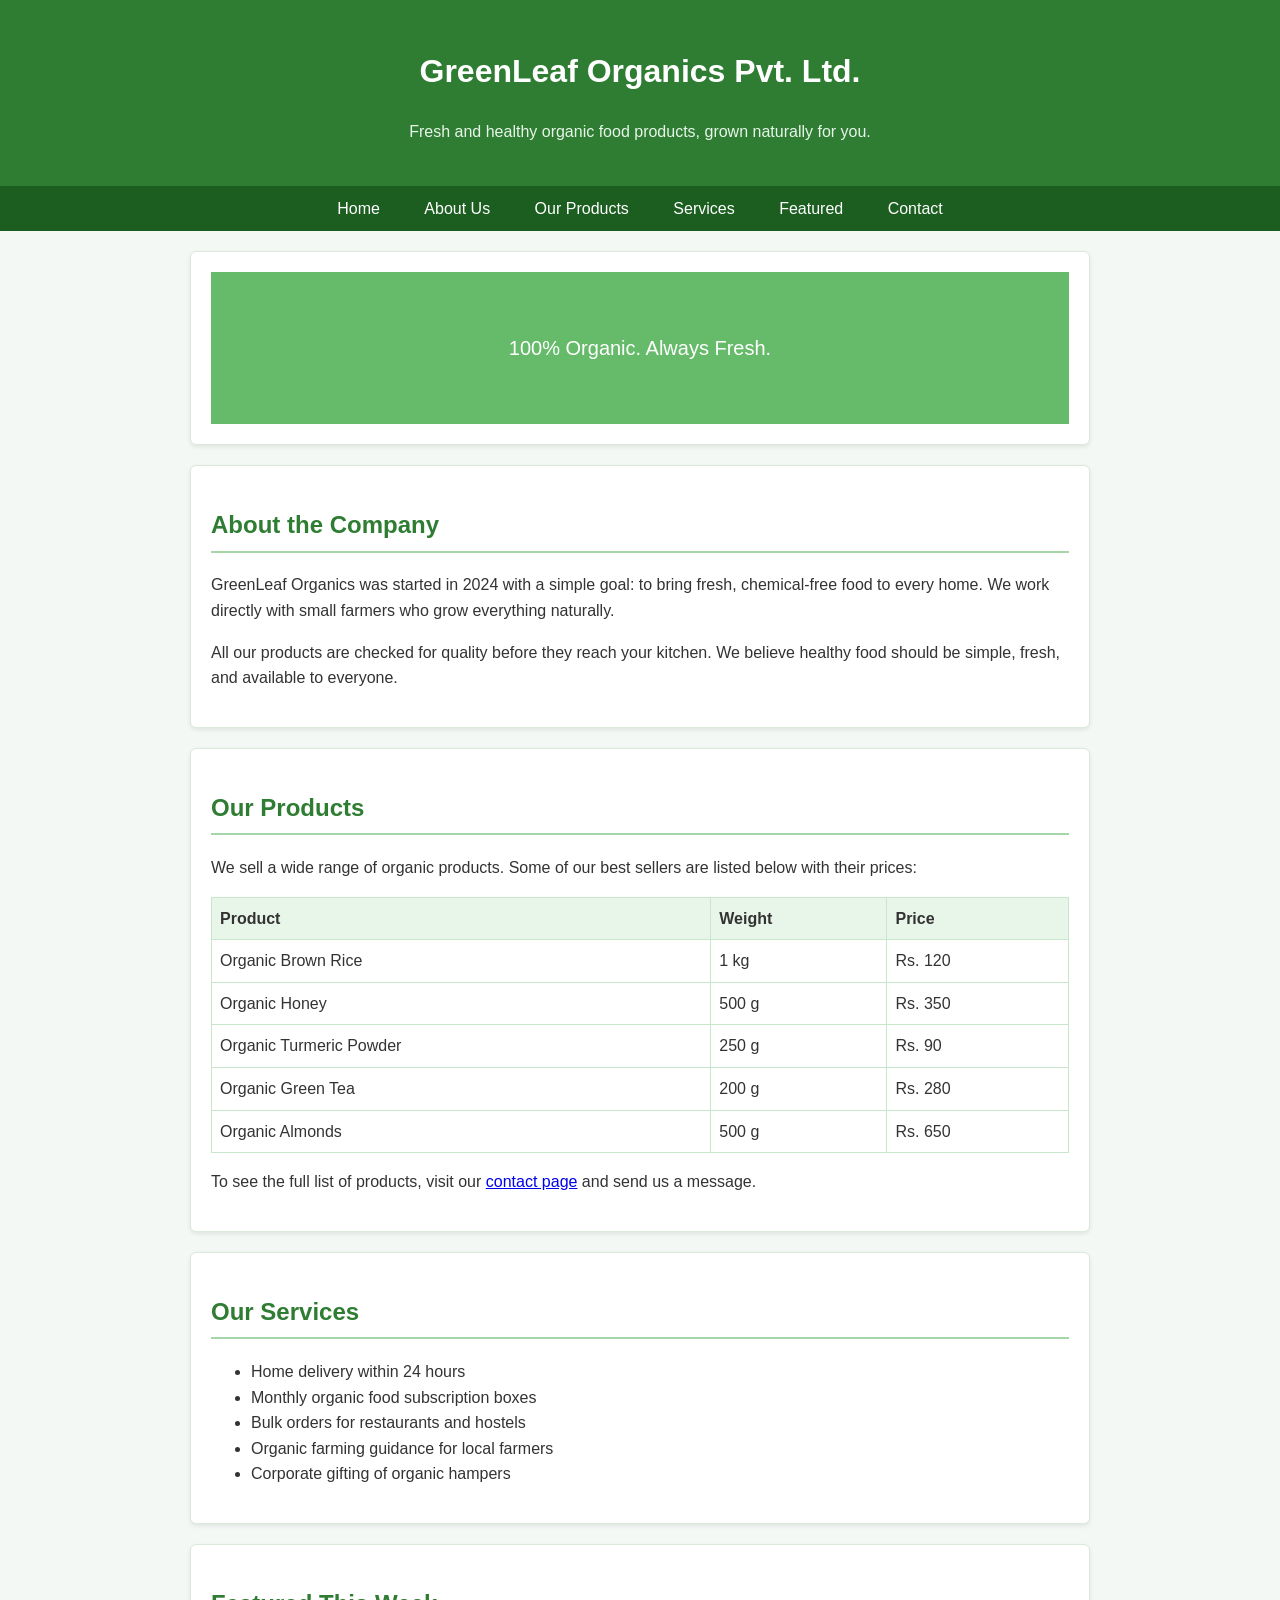
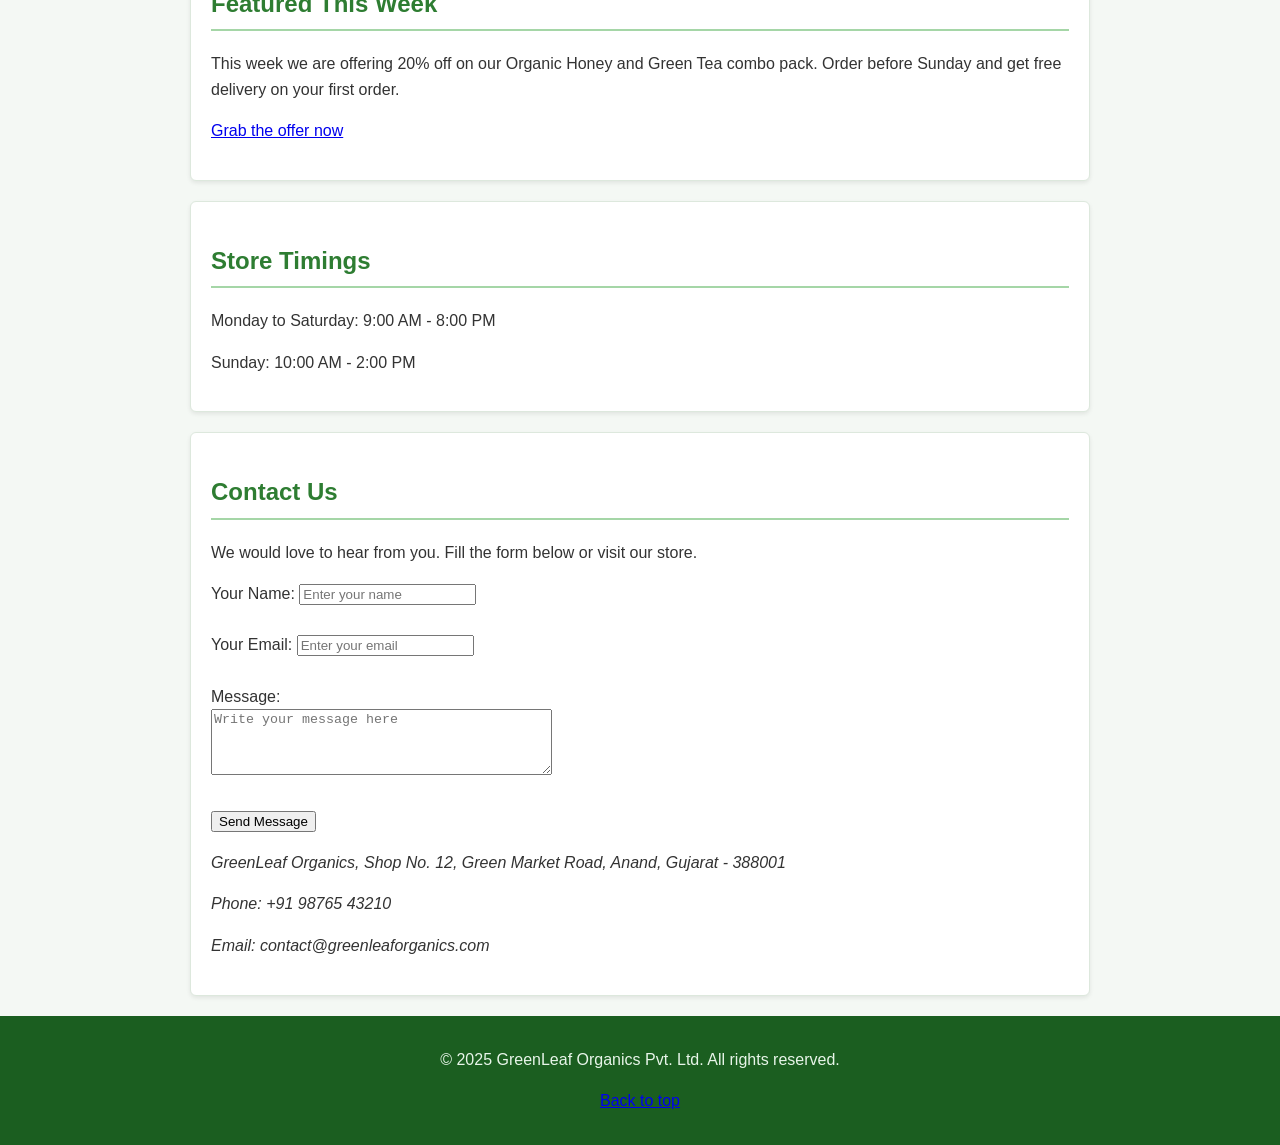
<file: prac-1/index.html>
<!DOCTYPE html>
<html lang="en">
<head>
    <meta charset="UTF-8">
    <meta name="viewport" content="width=device-width, initial-scale=1.0">
    <meta name="author" content="GreenLeaf Organics Pvt. Ltd.">
    <meta name="description" content="Official homepage of GreenLeaf Organics. We sell fresh organic food products and promote healthy living.">
    <title>GreenLeaf Organics | Home</title>
    <link rel="stylesheet" href="style.css">
</head>
<body>

    <header>
        <h1>GreenLeaf Organics Pvt. Ltd.</h1>
        <p>Fresh and healthy organic food products, grown naturally for you.</p>
    </header>

    <nav>
        <ul>
            <li><a href="#home">Home</a></li>
            <li><a href="#about">About Us</a></li>
            <li><a href="#products">Our Products</a></li>
            <li><a href="#services">Services</a></li>
            <li><a href="#featured">Featured</a></li>
            <li><a href="#contact">Contact</a></li>
        </ul>
    </nav>

    <main>

        <section id="home">
            <div class="banner">
                <p>100% Organic. Always Fresh.</p>
            </div>
        </section>

        <section id="about">
            <h2>About the Company</h2>
            <article>
                <p>GreenLeaf Organics was started in 2024 with a simple goal: to bring fresh, chemical-free food to every home. We work directly with small farmers who grow everything naturally.</p>
                <p>All our products are checked for quality before they reach your kitchen. We believe healthy food should be simple, fresh, and available to everyone.</p>
            </article>
        </section>

        <section id="products">
            <h2>Our Products</h2>
            <article>
                <p>We sell a wide range of organic products. Some of our best sellers are listed below with their prices:</p>
                <table>
                    <tr>
                        <th>Product</th>
                        <th>Weight</th>
                        <th>Price</th>
                    </tr>
                    <tr>
                        <td>Organic Brown Rice</td>
                        <td>1 kg</td>
                        <td>Rs. 120</td>
                    </tr>
                    <tr>
                        <td>Organic Honey</td>
                        <td>500 g</td>
                        <td>Rs. 350</td>
                    </tr>
                    <tr>
                        <td>Organic Turmeric Powder</td>
                        <td>250 g</td>
                        <td>Rs. 90</td>
                    </tr>
                    <tr>
                        <td>Organic Green Tea</td>
                        <td>200 g</td>
                        <td>Rs. 280</td>
                    </tr>
                    <tr>
                        <td>Organic Almonds</td>
                        <td>500 g</td>
                        <td>Rs. 650</td>
                    </tr>
                </table>
                <p>To see the full list of products, visit our <a href="#contact">contact page</a> and send us a message.</p>
            </article>
        </section>

        <section id="services">
            <h2>Our Services</h2>
            <article>
                <ul>
                    <li>Home delivery within 24 hours</li>
                    <li>Monthly organic food subscription boxes</li>
                    <li>Bulk orders for restaurants and hostels</li>
                    <li>Organic farming guidance for local farmers</li>
                    <li>Corporate gifting of organic hampers</li>
                </ul>
            </article>
        </section>

        <section id="featured">
            <h2>Featured This Week</h2>
            <article>
                <p>This week we are offering 20% off on our Organic Honey and Green Tea combo pack. Order before Sunday and get free delivery on your first order.</p>
                <p><a href="#contact">Grab the offer now</a></p>
            </article>
        </section>

        <aside>
            <h2>Store Timings</h2>
            <p>Monday to Saturday: 9:00 AM - 8:00 PM</p>
            <p>Sunday: 10:00 AM - 2:00 PM</p>
        </aside>

        <section id="contact">
            <h2>Contact Us</h2>
            <article>
                <p>We would love to hear from you. Fill the form below or visit our store.</p>
                <form action="#" method="post">
                    <label for="name">Your Name:</label>
                    <input type="text" id="name" name="name" placeholder="Enter your name" required>
                    <br><br>
                    <label for="email">Your Email:</label>
                    <input type="email" id="email" name="email" placeholder="Enter your email" required>
                    <br><br>
                    <label for="message">Message:</label>
                    <br>
                    <textarea id="message" name="message" rows="4" cols="40" placeholder="Write your message here"></textarea>
                    <br><br>
                    <input type="submit" value="Send Message">
                </form>
                <address>
                    <p>GreenLeaf Organics, Shop No. 12, Green Market Road, Anand, Gujarat - 388001</p>
                    <p>Phone: +91 98765 43210</p>
                    <p>Email: contact@greenleaforganics.com</p>
                </address>
            </article>
        </section>

    </main>

    <footer>
        <p>&copy; 2025 GreenLeaf Organics Pvt. Ltd. All rights reserved.</p>
        <p><a href="#home">Back to top</a></p>
    </footer>

</body>
</html>
</file>
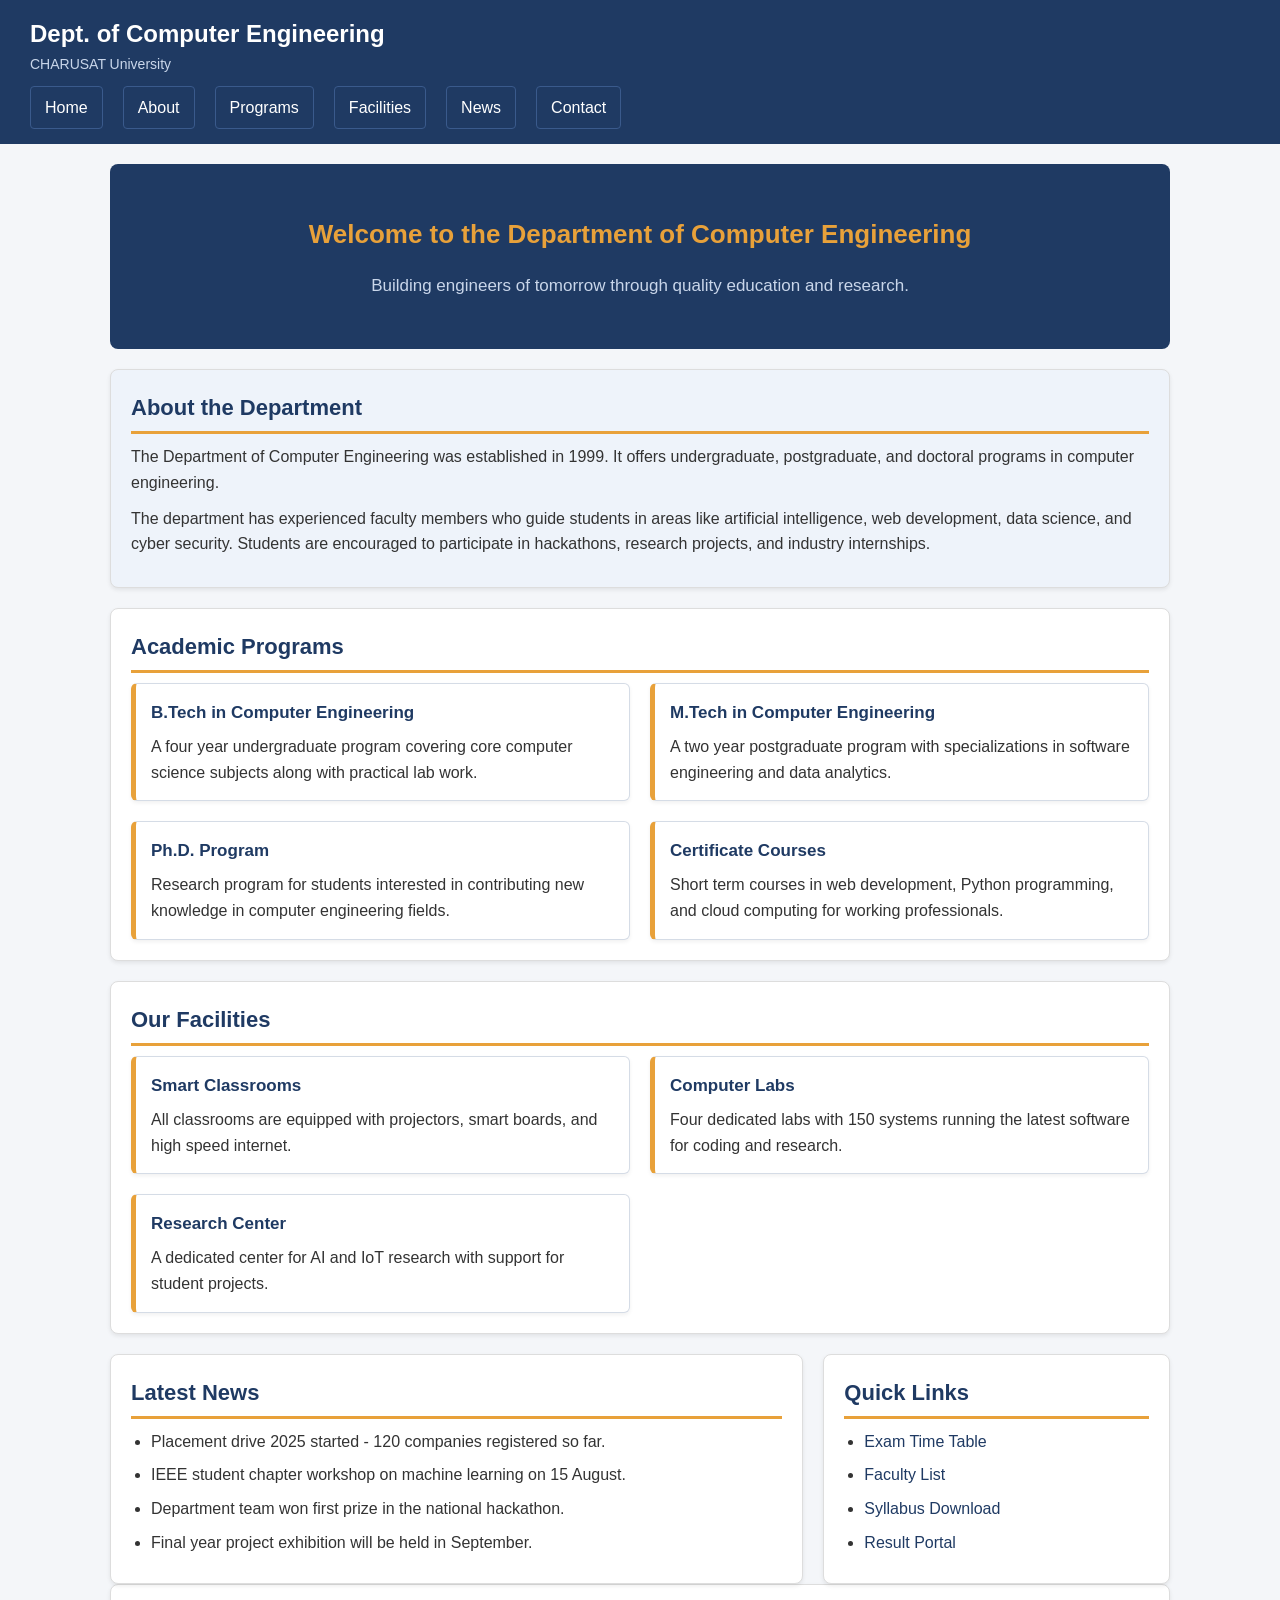
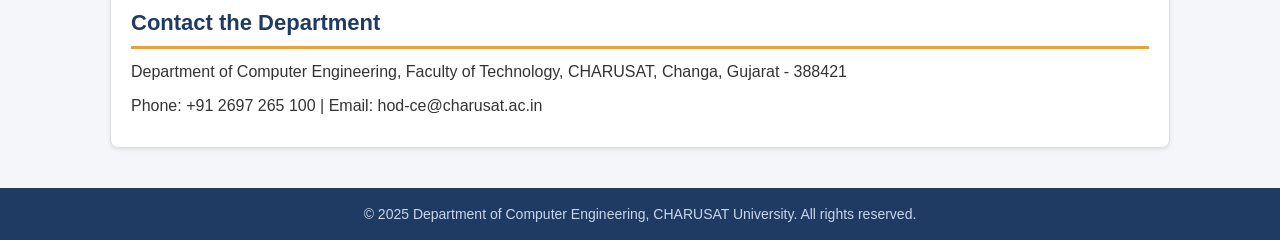
<file: prac-2/index.html>
<!DOCTYPE html>
<html lang="en">
<head>
    <meta charset="UTF-8">
    <meta name="viewport" content="width=device-width, initial-scale=1.0">
    <meta name="author" content="Department of Computer Engineering, CHARUSAT University">
    <meta name="description" content="Official homepage of the Department of Computer Engineering, CHARUSAT University.">
    <title>Department of Computer Engineering | CHARUSAT</title>
    <link rel="stylesheet" href="style.css">
</head>
<body>

    <header>
        <div class="logo">
            <h1>Dept. of Computer Engineering</h1>
            <p>CHARUSAT University</p>
        </div>
        <nav>
            <a href="#home">Home</a>
            <a href="#about">About</a>
            <a href="#programs">Programs</a>
            <a href="#facilities">Facilities</a>
            <a href="#news">News</a>
            <a href="#contact">Contact</a>
        </nav>
    </header>

    <main>

        <div class="banner">
            <h2>Welcome to the Department of Computer Engineering</h2>
            <p>Building engineers of tomorrow through quality education and research.</p>
        </div>

        <section id="about">
            <h2>About the Department</h2>
            <p>The Department of Computer Engineering was established in 1999. It offers undergraduate, postgraduate, and doctoral programs in computer engineering.</p>
            <p>The department has experienced faculty members who guide students in areas like artificial intelligence, web development, data science, and cyber security. Students are encouraged to participate in hackathons, research projects, and industry internships.</p>
        </section>

        <section id="programs">
            <h2>Academic Programs</h2>
            <div class="card-grid">
                <article class="card">
                    <h3>B.Tech in Computer Engineering</h3>
                    <p>A four year undergraduate program covering core computer science subjects along with practical lab work.</p>
                </article>
                <article class="card">
                    <h3>M.Tech in Computer Engineering</h3>
                    <p>A two year postgraduate program with specializations in software engineering and data analytics.</p>
                </article>
                <article class="card">
                    <h3>Ph.D. Program</h3>
                    <p>Research program for students interested in contributing new knowledge in computer engineering fields.</p>
                </article>
                <article class="card">
                    <h3>Certificate Courses</h3>
                    <p>Short term courses in web development, Python programming, and cloud computing for working professionals.</p>
                </article>
            </div>
        </section>

        <section id="facilities">
            <h2>Our Facilities</h2>
            <div class="card-grid">
                <article class="card">
                    <h3>Smart Classrooms</h3>
                    <p>All classrooms are equipped with projectors, smart boards, and high speed internet.</p>
                </article>
                <article class="card">
                    <h3>Computer Labs</h3>
                    <p>Four dedicated labs with 150 systems running the latest software for coding and research.</p>
                </article>
                <article class="card">
                    <h3>Research Center</h3>
                    <p>A dedicated center for AI and IoT research with support for student projects.</p>
                </article>
            </div>
        </section>

        <div class="side-layout">

            <section id="news">
                <h2>Latest News</h2>
                <ul>
                    <li>Placement drive 2025 started - 120 companies registered so far.</li>
                    <li>IEEE student chapter workshop on machine learning on 15 August.</li>
                    <li>Department team won first prize in the national hackathon.</li>
                    <li>Final year project exhibition will be held in September.</li>
                </ul>
            </section>

            <aside>
                <h2>Quick Links</h2>
                <ul>
                    <li><a href="#">Exam Time Table</a></li>
                    <li><a href="#">Faculty List</a></li>
                    <li><a href="#">Syllabus Download</a></li>
                    <li><a href="#">Result Portal</a></li>
                </ul>
            </aside>

        </div>

        <section id="contact">
            <h2>Contact the Department</h2>
            <p>Department of Computer Engineering, Faculty of Technology, CHARUSAT, Changa, Gujarat - 388421</p>
            <p>Phone: +91 2697 265 100 | Email: hod-ce@charusat.ac.in</p>
        </section>

    </main>

    <footer>
        <p>&copy; 2025 Department of Computer Engineering, CHARUSAT University. All rights reserved.</p>
    </footer>

</body>
</html>
</file>
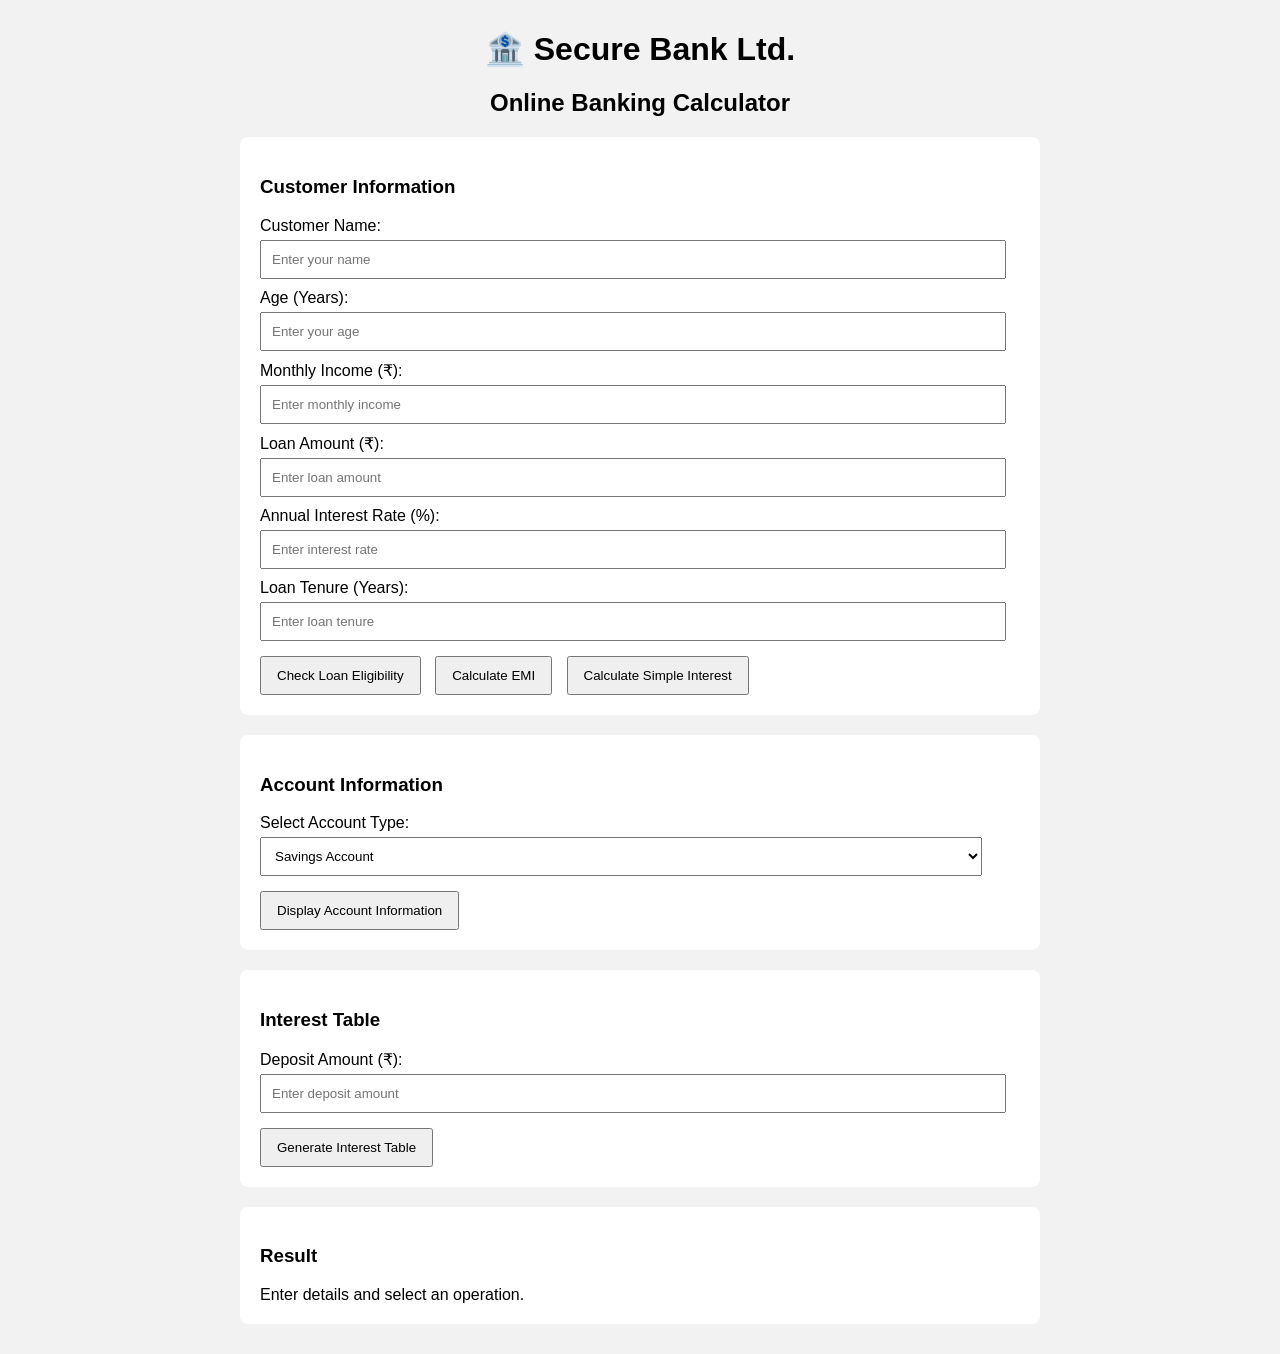
<file: prac-3/index.html>
<!DOCTYPE html>
<html lang="en">
<head>
    <meta charset="UTF-8">
    <meta name="viewport" content="width=device-width, initial-scale=1.0">
    <title>Secure Bank Ltd. - Banking Utilities</title>

    <!-- External CSS -->
    <link rel="stylesheet" href="style.css">
</head>

<body>

    <div class="container">
        <h1>🏦 Secure Bank Ltd.</h1>
        <h2>Online Banking Calculator</h2>

        <!-- Customer Information -->
        <div class="card">
            <h3>Customer Information</h3>

            <label>Customer Name:</label>
            <input type="text" id="customerName"
                   placeholder="Enter your name">

            <label>Age (Years):</label>
            <input type="number" id="customerAge"
                   placeholder="Enter your age">

            <label>Monthly Income (&#8377;):</label>
            <input type="number" id="income"
                   placeholder="Enter monthly income">

            <label>Loan Amount (&#8377;):</label>
            <input type="number" id="loanAmount"
                   placeholder="Enter loan amount">

            <label>Annual Interest Rate (%):</label>
            <input type="number" id="interestRate"
                   placeholder="Enter interest rate">

            <label>Loan Tenure (Years):</label>
            <input type="number" id="loanYears"
                   placeholder="Enter loan tenure">

            <button onclick="checkLoanEligibility()">
                Check Loan Eligibility
            </button>

            <button onclick="calculateEMI()">
                Calculate EMI
            </button>

            <button onclick="calculateSimpleInterest()">
                Calculate Simple Interest
            </button>

        </div>


        <!-- Account Type -->
        <div class="card">
            <h3>Account Information</h3>

            <label>Select Account Type:</label>

            <select id="accountType">
                <option value="savings">Savings Account</option>
                <option value="current">Current Account</option>
                <option value="fixed">Fixed Deposit</option>
            </select>

            <button onclick="displayAccountInfo()">
                Display Account Information
            </button>
        </div>


        <!-- Interest Table -->
        <div class="card">
            <h3>Interest Table</h3>

            <label>Deposit Amount (&#8377;):</label>
            <input type="number" id="depositAmount"
                   placeholder="Enter deposit amount">

            <button onclick="generateInterestTable()">
                Generate Interest Table
            </button>
        </div>


        <!-- Result -->
        <div class="result">
            <h3>Result</h3>
            <div id="output">
                Enter details and select an operation.
            </div>
        </div>

    </div>

    <!-- External JavaScript File -->
    <script src="script.js"></script>

</body>
</html>
</file>
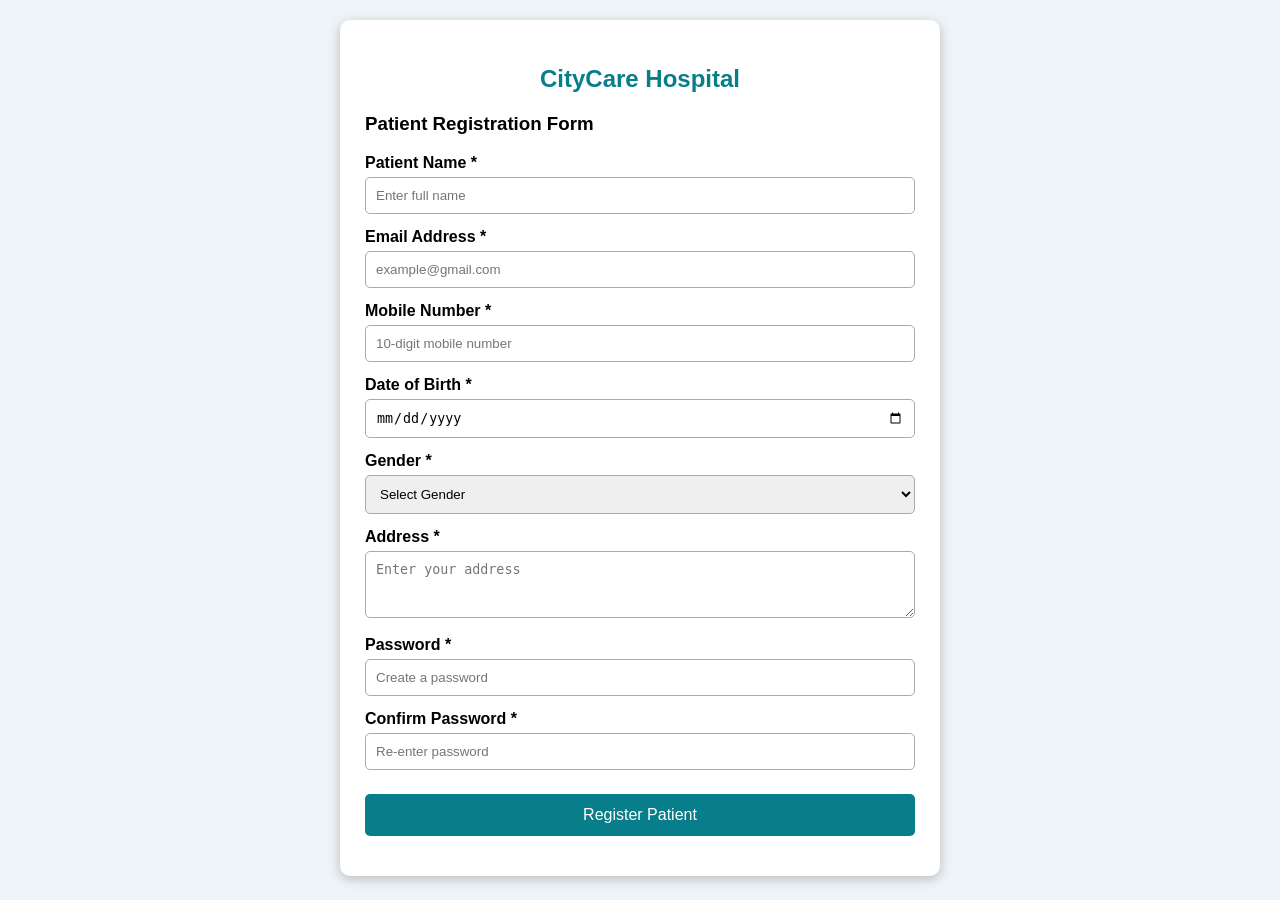
<file: prac-5/index.html>
<!DOCTYPE html>
<html lang="en">
<head>
  <meta charset="UTF-8">
  <meta name="viewport" content="width=device-width, initial-scale=1.0">
  <title>CityCare Patient Registration</title>
  <style>
    body {
      font-family: Arial, sans-serif;
      background: #eef4f8;
      margin: 0;
      padding: 20px;
    }
    .container {
      max-width: 550px;
      margin: auto;
      padding: 25px;
      background: white;
      border-radius: 10px;
      box-shadow: 0 3px 12px #bbb;
    }
    h2 { text-align: center; color: #087e8b; }
    label {
      display: block;
      margin-top: 14px;
      font-weight: bold;
    }
    input, select, textarea {
      width: 100%;
      padding: 10px;
      margin-top: 5px;
      box-sizing: border-box;
      border: 1px solid #aaa;
      border-radius: 5px;
    }
    input:focus, select:focus, textarea:focus {
      outline: 2px solid #087e8b;
    }
    .error {
      color: #c62828;
      font-size: 13px;
      margin-top: 4px;
    }
    .success {
      color: #15803d;
      font-weight: bold;
      text-align: center;
      margin-top: 15px;
    }
    button {
      width: 100%;
      padding: 12px;
      margin-top: 20px;
      background: #087e8b;
      color: white;
      border: none;
      border-radius: 5px;
      cursor: pointer;
      font-size: 16px;
    }
    button:hover { background: #05636d; }
  </style>
</head>
<body>
  <div class="container">
    <h2>CityCare Hospital</h2>
    <h3>Patient Registration Form</h3>
 
    <form id="patientForm" novalidate>
      <label for="name">Patient Name *</label>
      <input type="text" id="name" placeholder="Enter full name"
             autocomplete="name">
      <div class="error" id="nameError" aria-live="polite"></div>
 
      <label for="email">Email Address *</label>
      <input type="text" id="email" placeholder="example@gmail.com"
             autocomplete="email">
      <div class="error" id="emailError" aria-live="polite"></div>
 
      <label for="mobile">Mobile Number *</label>
      <input type="text" id="mobile" placeholder="10-digit mobile number"
             inputmode="numeric" maxlength="10" autocomplete="tel-national">
      <div class="error" id="mobileError" aria-live="polite"></div>
 
      <label for="dob">Date of Birth *</label>
      <input type="date" id="dob">
      <div class="error" id="dobError" aria-live="polite"></div>
 
      <label for="gender">Gender *</label>
      <select id="gender">
        <option value="">Select Gender</option>
        <option value="Male">Male</option>
        <option value="Female">Female</option>
        <option value="Other">Other</option>
        <option value="Prefer not to say">Prefer not to say</option>
      </select>
      <div class="error" id="genderError" aria-live="polite"></div>
 
      <label for="address">Address *</label>
      <textarea id="address" rows="3" placeholder="Enter your address"></textarea>
      <div class="error" id="addressError" aria-live="polite"></div>
 
      <label for="password">Password *</label>
      <input type="password" id="password" placeholder="Create a password"
             autocomplete="new-password">
      <div class="error" id="passwordError" aria-live="polite"></div>
 
      <label for="confirmPassword">Confirm Password *</label>
      <input type="password" id="confirmPassword"
             placeholder="Re-enter password" autocomplete="new-password">
      <div class="error" id="confirmError" aria-live="polite"></div>
 
      <button type="submit">Register Patient</button>
      <div id="result" class="success" role="status"
           aria-live="polite"></div>
    </form>
  </div>
 
  <script>
    const form = document.getElementById("patientForm");
 
    // Display an error message for a field.
    function showError(id, message) {
      document.getElementById(id + "Error").textContent = message;
    }
 
    // Clear previous errors and the status message.
    function clearErrors() {
      document.querySelectorAll(".error").forEach(function (el) {
        el.textContent = "";
      });
      document.getElementById("result").textContent = "";
    }
 
    function validateName() {
      const name = document.getElementById("name").value.trim();
      const pattern = /^[A-Za-z][A-Za-z .'-]{1,49}$/;
      if (name === "") {
        showError("name", "Patient name is required.");
        return false;
      }
      if (!pattern.test(name)) {
        showError("name", "Enter a valid name (2–50 characters).");
        return false;
      }
      return true;
    }
 
    function validateEmail() {
      const email = document.getElementById("email").value.trim();
      const pattern =
        /^[A-Za-z0-9._%+-]+@[A-Za-z0-9.-]+\.[A-Za-z]{2,}$/;
      if (email === "") {
        showError("email", "Email is required.");
        return false;
      }
      if (!pattern.test(email)) {
        showError("email", "Enter a valid email address.");
        return false;
      }
      return true;
    }
 
    function validateMobile() {
      const mobile = document.getElementById("mobile").value.trim();
      const pattern = /^[6-9][0-9]{9}$/;
      if (mobile === "") {
        showError("mobile", "Mobile number is required.");
        return false;
      }
      if (!pattern.test(mobile)) {
        showError("mobile",
          "Enter a valid 10-digit Indian mobile number.");
        return false;
      }
      return true;
    }
 
    function validateDOB() {
      const dob = document.getElementById("dob").value;
      if (dob === "") {
        showError("dob", "Date of birth is required.");
        return false;
      }
      const selectedDate = new Date(dob + "T00:00:00");
      const today = new Date();
      today.setHours(0, 0, 0, 0);
      if (Number.isNaN(selectedDate.getTime()) ||
          selectedDate > today) {
        showError("dob", "Date of birth cannot be in the future.");
        return false;
      }
      return true;
    }
 
    function validateGender() {
      const gender = document.getElementById("gender").value;
      if (gender === "") {
        showError("gender", "Please select your gender.");
        return false;
      }
      return true;
    }
 
    function validateAddress() {
      const address =
        document.getElementById("address").value.trim();
      if (address === "") {
        showError("address", "Address is required.");
        return false;
      }
      if (address.length < 5 || address.length > 200) {
        showError("address",
          "Address must contain 5–200 characters.");
        return false;
      }
      return true;
    }
 
    function validatePassword() {
      const password = document.getElementById("password").value;
      const pattern =
        /^(?=.*[a-z])(?=.*[A-Z])(?=.*\d)(?=.*[^A-Za-z0-9\s])\S{8,64}$/;
      if (password === "") {
        showError("password", "Password is required.");
        return false;
      }
      if (!pattern.test(password)) {
        showError("password",
          "Use 8–64 characters with uppercase, lowercase, " +
          "a number and a special character.");
        return false;
      }
      return true;  
    }
 
    function validateConfirmPassword() {
      const password = document.getElementById("password").value;
      const confirm =
        document.getElementById("confirmPassword").value;
      if (confirm === "") {
        showError("confirm", "Please confirm your password.");
        return false;
      }
      if (password !== confirm) {
        showError("confirm", "Passwords do not match.");
        return false;
      }
      return true;
    }
 
    form.addEventListener("submit", function (event) {
      event.preventDefault();
      clearErrors();
 
      const isValid = [
        validateName(),
        validateEmail(),
        validateMobile(),
        validateDOB(),
        validateGender(),
        validateAddress(),
        validatePassword(),
        validateConfirmPassword()
      ].every(Boolean);
 
      if (isValid) {
        document.getElementById("result").textContent =
          "Registration form validated successfully!";
        // Demonstration only: no data is sent or stored.
        form.reset();
      }
    });
  </script>
</body>
</html>
</file>
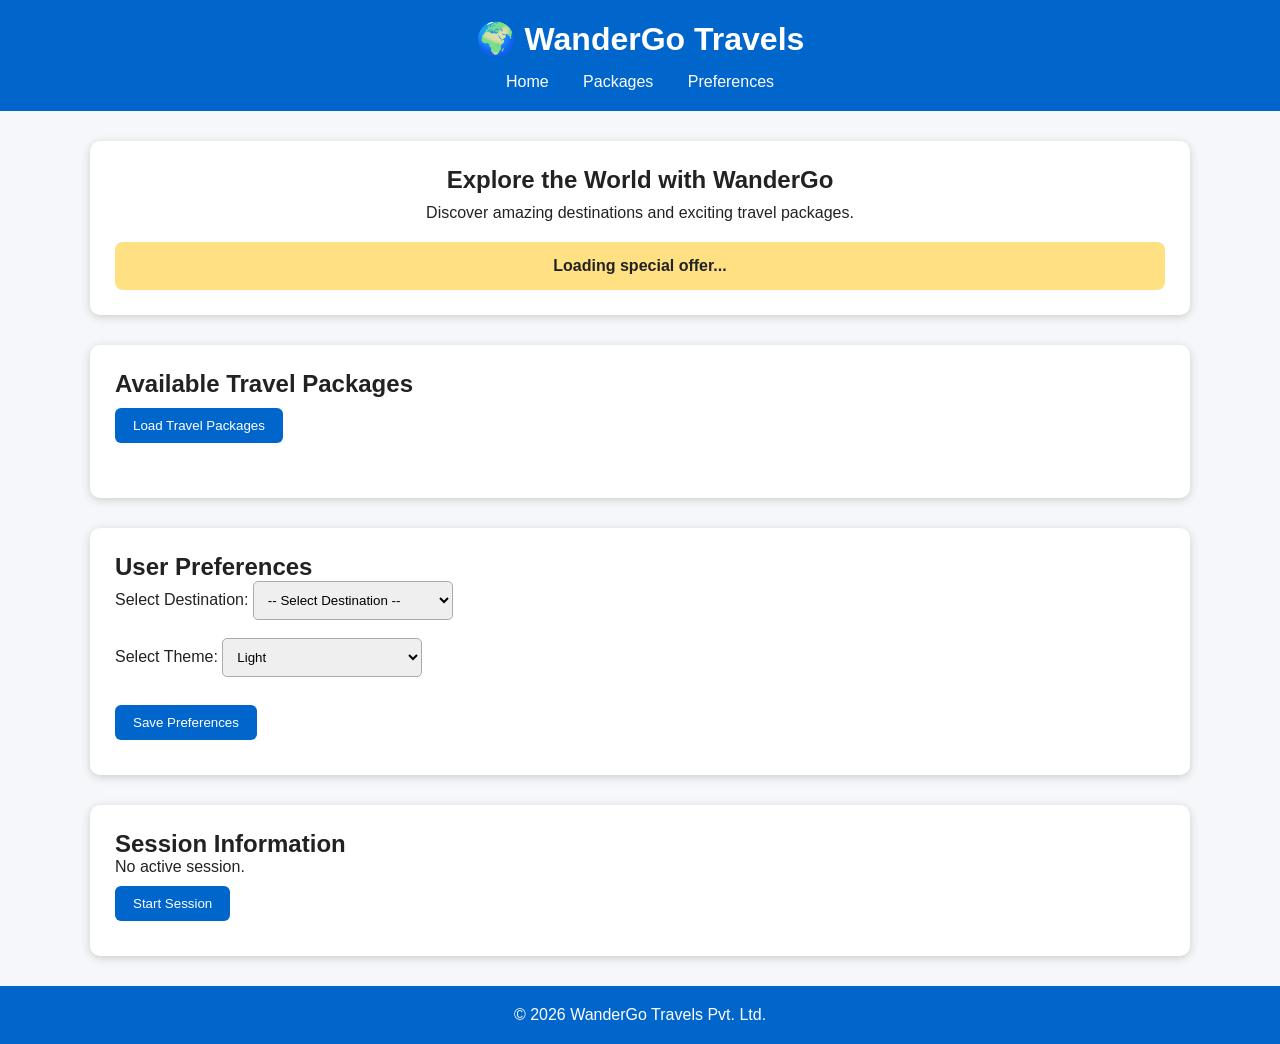
<file: prac-6/index.html>
<!DOCTYPE html>
<html lang="en">

<head>
    <meta charset="UTF-8">
    <meta name="viewport" content="width=device-width, initial-scale=1.0">

    <title>WanderGo Travels</title>

    <link rel="stylesheet" href="style.css">
</head>

<body>

    <!-- Header -->
    <header>
        <h1>🌍 WanderGo Travels</h1>

        <nav>
            <a href="#home">Home</a>
            <a href="#packages">Packages</a>
            <a href="#preferences">Preferences</a>
        </nav>
    </header>


    <!-- Main Section -->
    <main>

        <!-- Home -->
        <section id="home" class="hero">

            <h2>Explore the World with WanderGo</h2>

            <p>
                Discover amazing destinations and exciting travel packages.
            </p>

            <div id="offer">
                Loading special offer...
            </div>

        </section>


        <!-- Packages -->
        <section id="packages">

            <h2>Available Travel Packages</h2>

            <button onclick="loadPackages()">
                Load Travel Packages
            </button>

            <p id="loading"></p>

            <div id="packageContainer"></div>

        </section>


        <!-- Preferences -->
        <section id="preferences">

            <h2>User Preferences</h2>

            <label>Select Destination:</label>

            <select id="destination">
                <option value="">-- Select Destination --</option>
                <option value="Goa">Goa</option>
                <option value="Manali">Manali</option>
                <option value="Jaipur">Jaipur</option>
                <option value="Kerala">Kerala</option>
            </select>

            <br><br>

            <label>Select Theme:</label>

            <select id="theme">
                <option value="light">Light</option>
                <option value="dark">Dark</option>
            </select>

            <br><br>

            <button onclick="savePreferences()">
                Save Preferences
            </button>

            <p id="preferenceMessage"></p>

        </section>


        <!-- Session Information -->
        <section>

            <h2>Session Information</h2>

            <p id="sessionInfo"></p>

            <button onclick="startSession()">
                Start Session
            </button>

        </section>

    </main>


    <!-- Footer -->
    <footer>

        <p>
            © 2026 WanderGo Travels Pvt. Ltd.
        </p>

    </footer>


    <script src="script.js"></script>

</body>

</html>
</file>
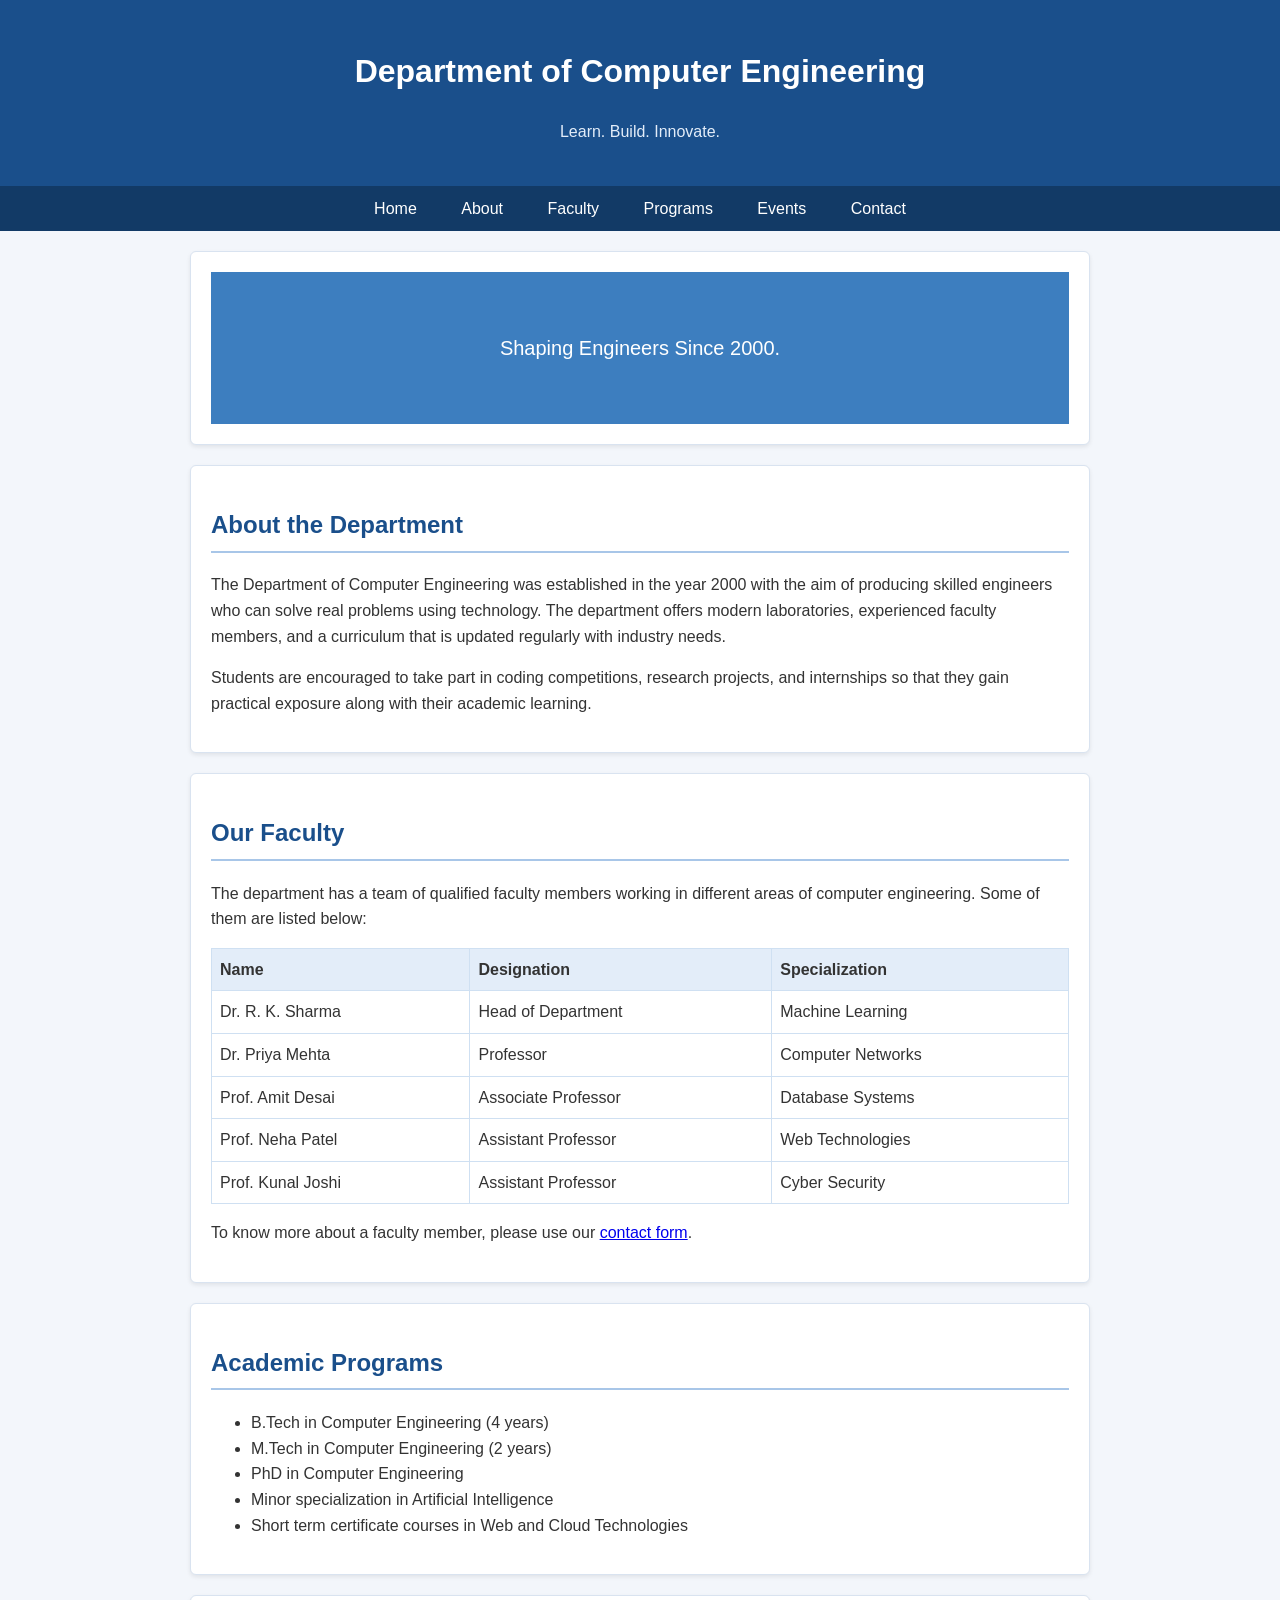
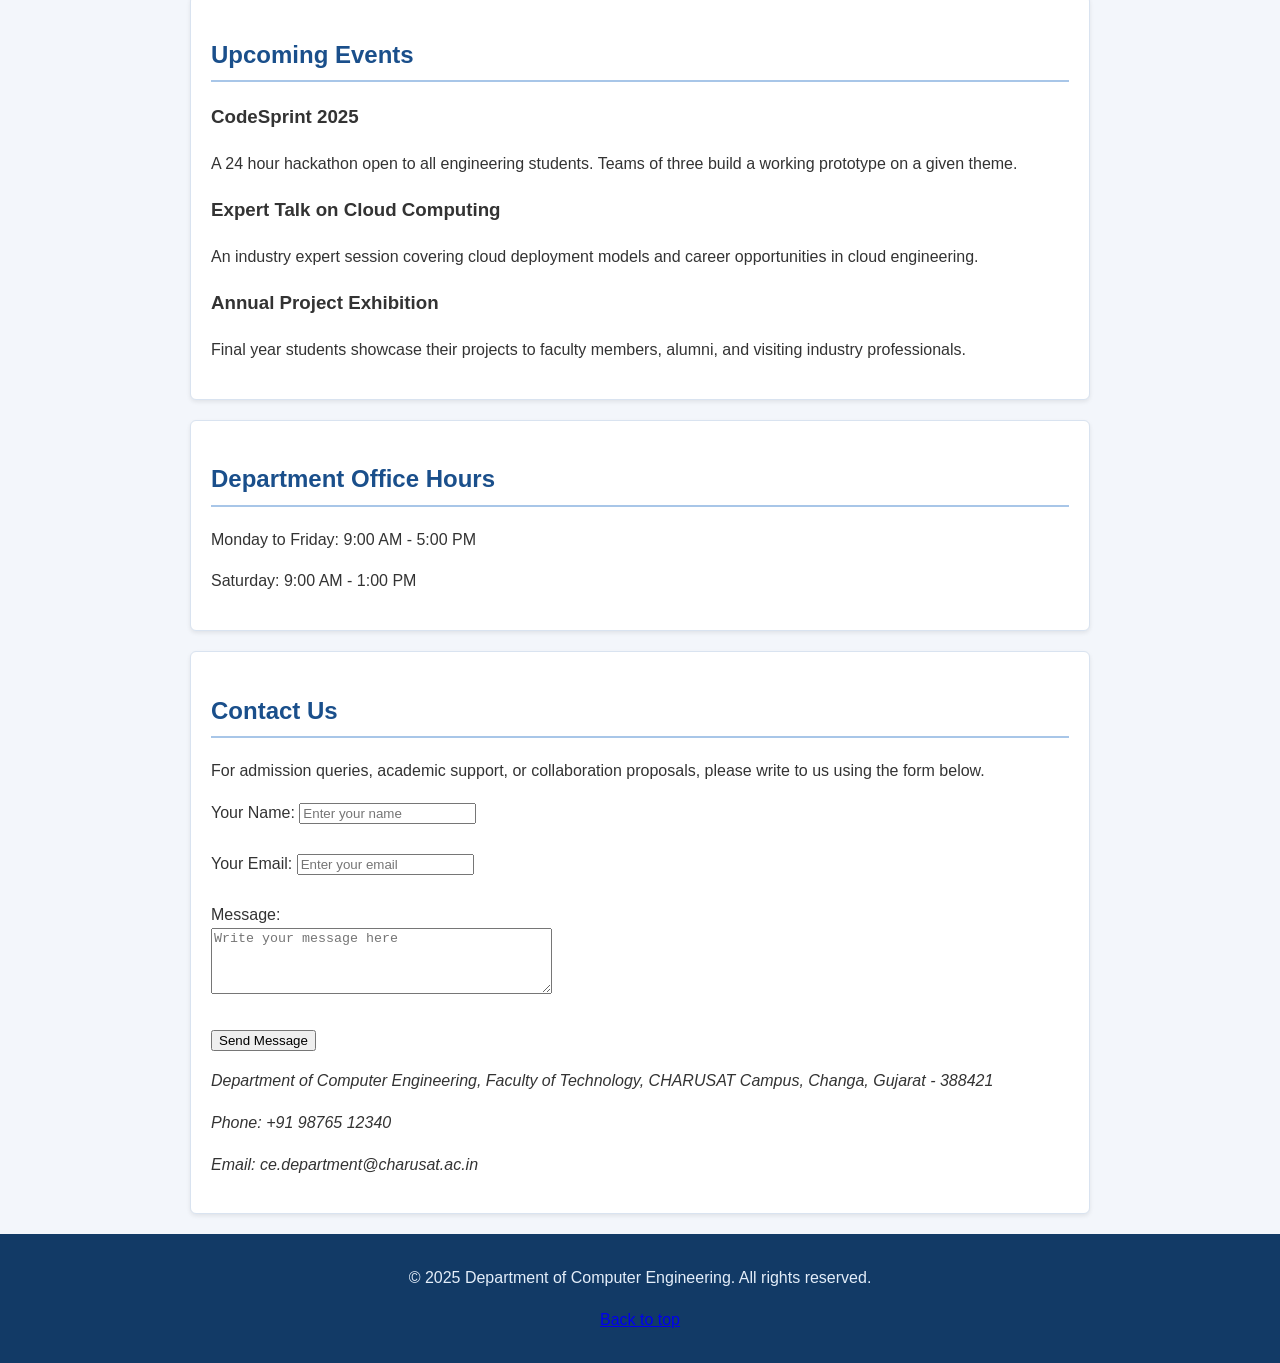
<file: prac-1/supplementary/supp-1-college-department/index.html>
<!DOCTYPE html>
<html lang="en">
<head>
    <meta charset="UTF-8">
    <meta name="viewport" content="width=device-width, initial-scale=1.0">
    <meta name="author" content="Department of Computer Engineering, CHARUSAT">
    <meta name="description" content="Official homepage of the Department of Computer Engineering. Information about the department, faculty, academic programs, events and contact details.">
    <title>Department of Computer Engineering | Home</title>
    <link rel="stylesheet" href="style.css">
</head>
<body>

    <header>
        <h1>Department of Computer Engineering</h1>
        <p>Learn. Build. Innovate.</p>
    </header>

    <nav>
        <ul>
            <li><a href="#home">Home</a></li>
            <li><a href="#about">About</a></li>
            <li><a href="#faculty">Faculty</a></li>
            <li><a href="#programs">Programs</a></li>
            <li><a href="#events">Events</a></li>
            <li><a href="#contact">Contact</a></li>
        </ul>
    </nav>

    <main>

        <section id="home">
            <div class="banner">
                <p>Shaping Engineers Since 2000.</p>
            </div>
        </section>

        <section id="about">
            <h2>About the Department</h2>
            <article>
                <p>The Department of Computer Engineering was established in the year 2000 with the aim of producing skilled engineers who can solve real problems using technology. The department offers modern laboratories, experienced faculty members, and a curriculum that is updated regularly with industry needs.</p>
                <p>Students are encouraged to take part in coding competitions, research projects, and internships so that they gain practical exposure along with their academic learning.</p>
            </article>
        </section>

        <section id="faculty">
            <h2>Our Faculty</h2>
            <article>
                <p>The department has a team of qualified faculty members working in different areas of computer engineering. Some of them are listed below:</p>
                <table>
                    <tr>
                        <th>Name</th>
                        <th>Designation</th>
                        <th>Specialization</th>
                    </tr>
                    <tr>
                        <td>Dr. R. K. Sharma</td>
                        <td>Head of Department</td>
                        <td>Machine Learning</td>
                    </tr>
                    <tr>
                        <td>Dr. Priya Mehta</td>
                        <td>Professor</td>
                        <td>Computer Networks</td>
                    </tr>
                    <tr>
                        <td>Prof. Amit Desai</td>
                        <td>Associate Professor</td>
                        <td>Database Systems</td>
                    </tr>
                    <tr>
                        <td>Prof. Neha Patel</td>
                        <td>Assistant Professor</td>
                        <td>Web Technologies</td>
                    </tr>
                    <tr>
                        <td>Prof. Kunal Joshi</td>
                        <td>Assistant Professor</td>
                        <td>Cyber Security</td>
                    </tr>
                </table>
                <p>To know more about a faculty member, please use our <a href="#contact">contact form</a>.</p>
            </article>
        </section>

        <section id="programs">
            <h2>Academic Programs</h2>
            <article>
                <ul>
                    <li>B.Tech in Computer Engineering (4 years)</li>
                    <li>M.Tech in Computer Engineering (2 years)</li>
                    <li>PhD in Computer Engineering</li>
                    <li>Minor specialization in Artificial Intelligence</li>
                    <li>Short term certificate courses in Web and Cloud Technologies</li>
                </ul>
            </article>
        </section>

        <section id="events">
            <h2>Upcoming Events</h2>
            <article>
                <h3>CodeSprint 2025</h3>
                <p>A 24 hour hackathon open to all engineering students. Teams of three build a working prototype on a given theme.</p>
            </article>
            <article>
                <h3>Expert Talk on Cloud Computing</h3>
                <p>An industry expert session covering cloud deployment models and career opportunities in cloud engineering.</p>
            </article>
            <article>
                <h3>Annual Project Exhibition</h3>
                <p>Final year students showcase their projects to faculty members, alumni, and visiting industry professionals.</p>
            </article>
        </section>

        <aside>
            <h2>Department Office Hours</h2>
            <p>Monday to Friday: 9:00 AM - 5:00 PM</p>
            <p>Saturday: 9:00 AM - 1:00 PM</p>
        </aside>

        <section id="contact">
            <h2>Contact Us</h2>
            <article>
                <p>For admission queries, academic support, or collaboration proposals, please write to us using the form below.</p>
                <form action="#" method="post">
                    <label for="name">Your Name:</label>
                    <input type="text" id="name" name="name" placeholder="Enter your name" required>
                    <br><br>
                    <label for="email">Your Email:</label>
                    <input type="email" id="email" name="email" placeholder="Enter your email" required>
                    <br><br>
                    <label for="message">Message:</label>
                    <br>
                    <textarea id="message" name="message" rows="4" cols="40" placeholder="Write your message here"></textarea>
                    <br><br>
                    <input type="submit" value="Send Message">
                </form>
                <address>
                    <p>Department of Computer Engineering, Faculty of Technology, CHARUSAT Campus, Changa, Gujarat - 388421</p>
                    <p>Phone: +91 98765 12340</p>
                    <p>Email: ce.department@charusat.ac.in</p>
                </address>
            </article>
        </section>

    </main>

    <footer>
        <p>&copy; 2025 Department of Computer Engineering. All rights reserved.</p>
        <p><a href="#home">Back to top</a></p>
    </footer>

</body>
</html>
</file>
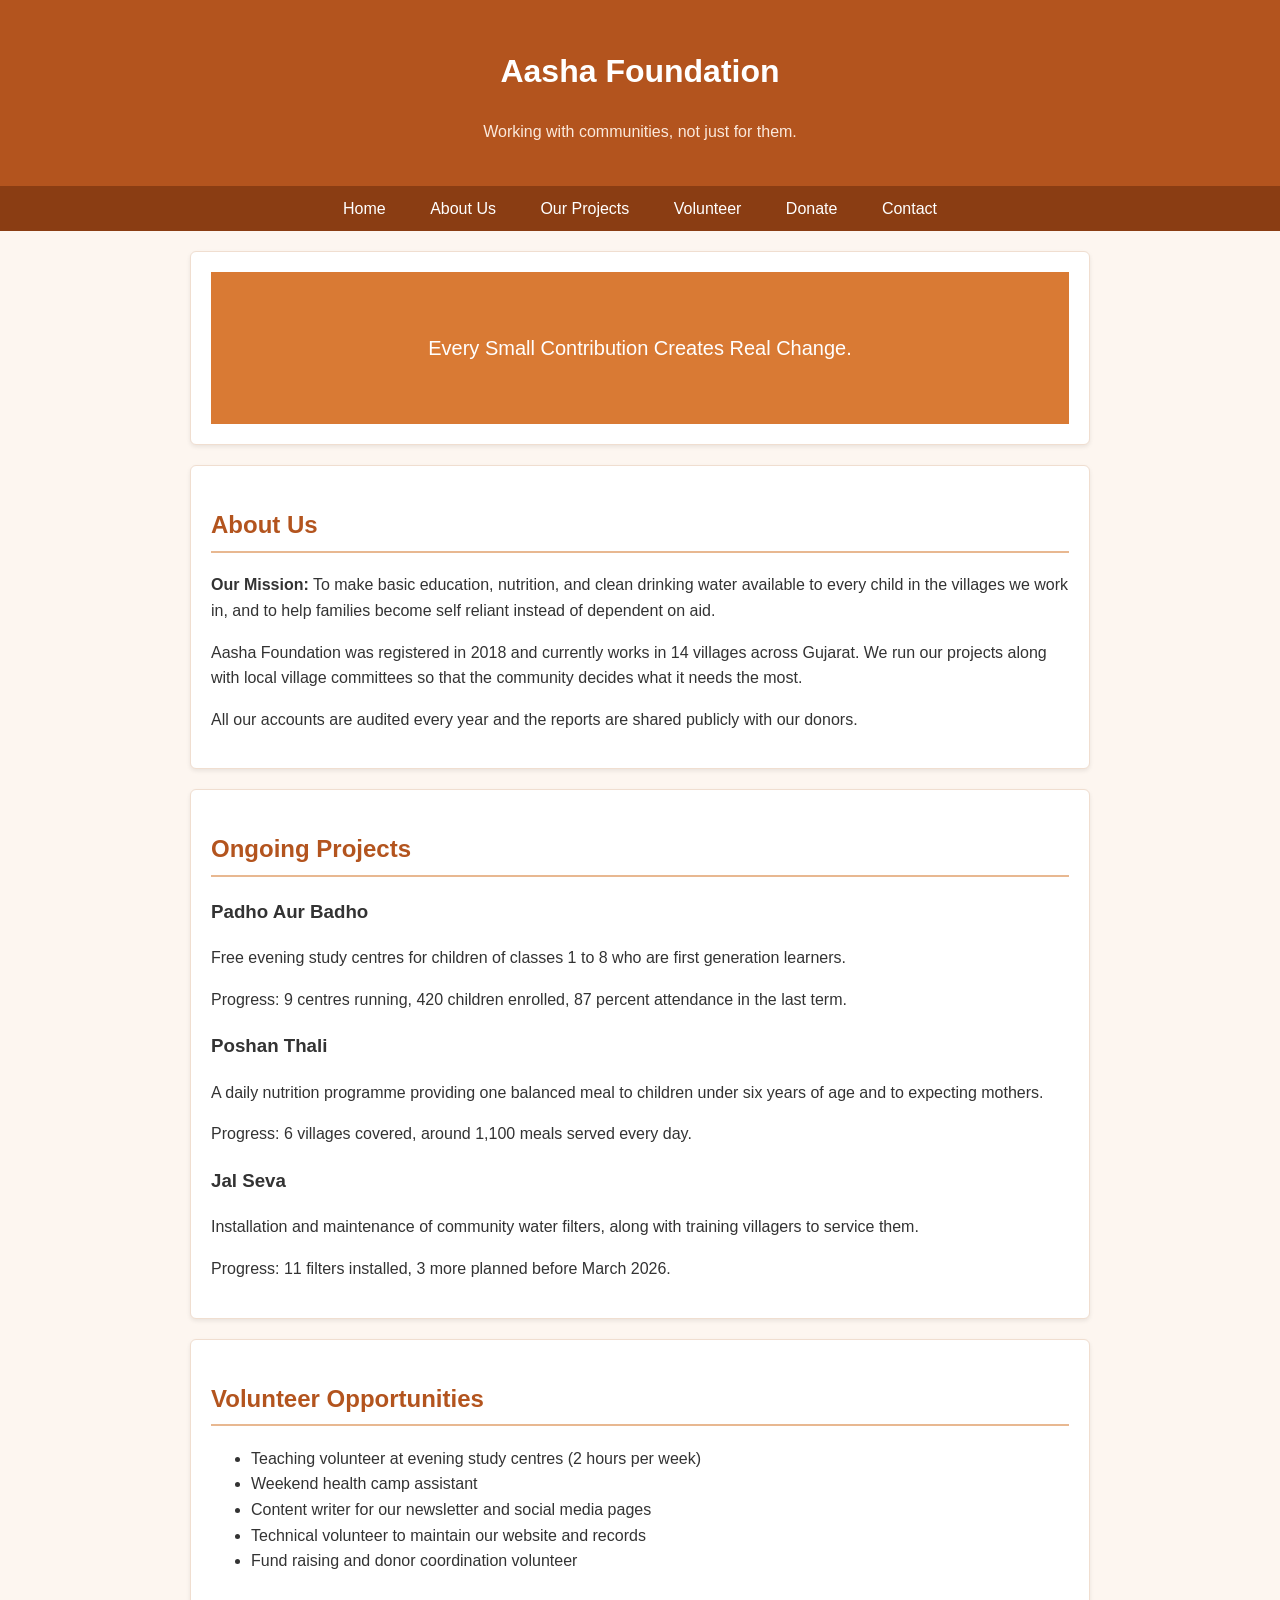
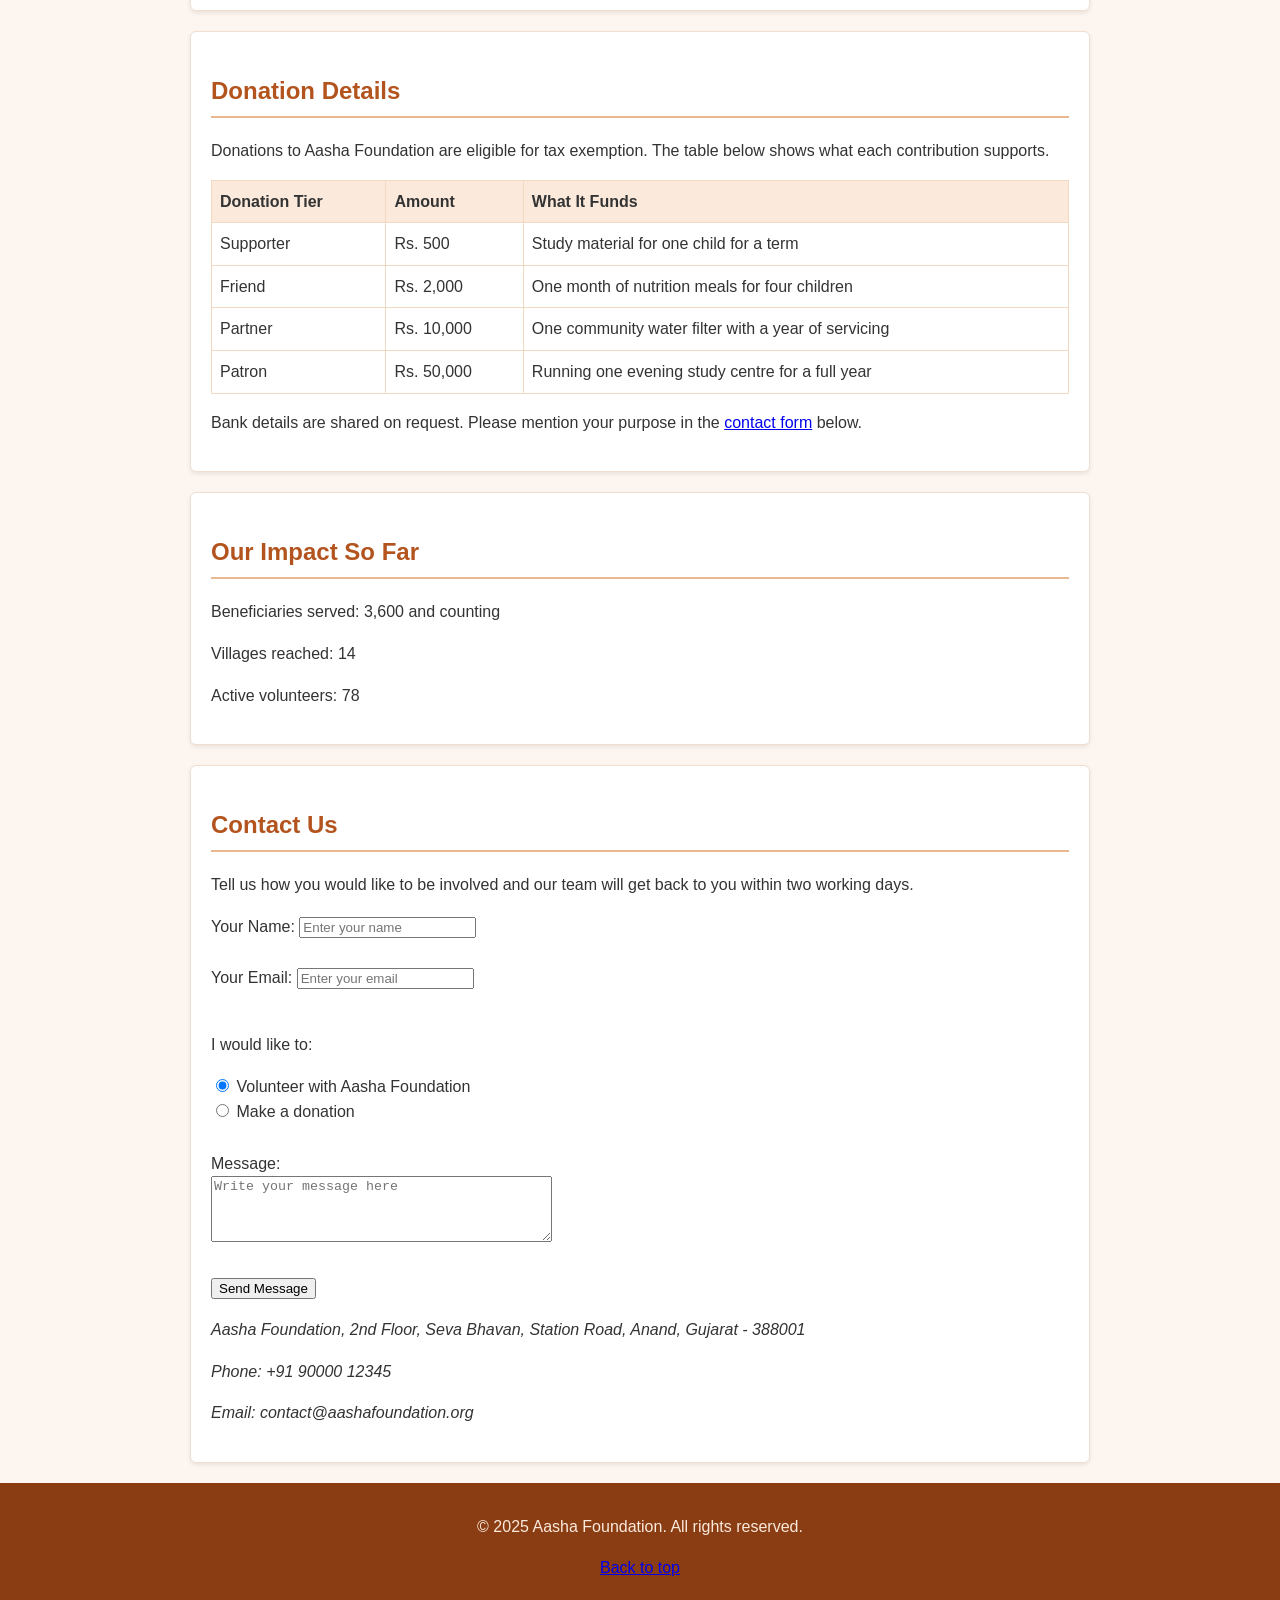
<file: prac-1/supplementary/supp-2-ngo/index.html>
<!DOCTYPE html>
<html lang="en">
<head>
    <meta charset="UTF-8">
    <meta name="viewport" content="width=device-width, initial-scale=1.0">
    <meta name="author" content="Aasha Foundation">
    <meta name="description" content="Aasha Foundation is a non-governmental organization working on education, nutrition and clean water projects. Volunteer with us or support our work through a donation.">
    <title>Aasha Foundation | Home</title>
    <link rel="stylesheet" href="style.css">
</head>
<body>

    <header>
        <h1>Aasha Foundation</h1>
        <p>Working with communities, not just for them.</p>
    </header>

    <nav>
        <ul>
            <li><a href="#home">Home</a></li>
            <li><a href="#about">About Us</a></li>
            <li><a href="#projects">Our Projects</a></li>
            <li><a href="#volunteer">Volunteer</a></li>
            <li><a href="#donate">Donate</a></li>
            <li><a href="#contact">Contact</a></li>
        </ul>
    </nav>

    <main>

        <section id="home">
            <div class="banner">
                <p>Every Small Contribution Creates Real Change.</p>
            </div>
        </section>

        <section id="about">
            <h2>About Us</h2>
            <article>
                <p><strong>Our Mission:</strong> To make basic education, nutrition, and clean drinking water available to every child in the villages we work in, and to help families become self reliant instead of dependent on aid.</p>
                <p>Aasha Foundation was registered in 2018 and currently works in 14 villages across Gujarat. We run our projects along with local village committees so that the community decides what it needs the most.</p>
                <p>All our accounts are audited every year and the reports are shared publicly with our donors.</p>
            </article>
        </section>

        <section id="projects">
            <h2>Ongoing Projects</h2>
            <article>
                <h3>Padho Aur Badho</h3>
                <p>Free evening study centres for children of classes 1 to 8 who are first generation learners.</p>
                <p>Progress: 9 centres running, 420 children enrolled, 87 percent attendance in the last term.</p>
            </article>
            <article>
                <h3>Poshan Thali</h3>
                <p>A daily nutrition programme providing one balanced meal to children under six years of age and to expecting mothers.</p>
                <p>Progress: 6 villages covered, around 1,100 meals served every day.</p>
            </article>
            <article>
                <h3>Jal Seva</h3>
                <p>Installation and maintenance of community water filters, along with training villagers to service them.</p>
                <p>Progress: 11 filters installed, 3 more planned before March 2026.</p>
            </article>
        </section>

        <section id="volunteer">
            <h2>Volunteer Opportunities</h2>
            <article>
                <ul>
                    <li>Teaching volunteer at evening study centres (2 hours per week)</li>
                    <li>Weekend health camp assistant</li>
                    <li>Content writer for our newsletter and social media pages</li>
                    <li>Technical volunteer to maintain our website and records</li>
                    <li>Fund raising and donor coordination volunteer</li>
                </ul>
            </article>
        </section>

        <section id="donate">
            <h2>Donation Details</h2>
            <article>
                <p>Donations to Aasha Foundation are eligible for tax exemption. The table below shows what each contribution supports.</p>
                <table>
                    <tr>
                        <th>Donation Tier</th>
                        <th>Amount</th>
                        <th>What It Funds</th>
                    </tr>
                    <tr>
                        <td>Supporter</td>
                        <td>Rs. 500</td>
                        <td>Study material for one child for a term</td>
                    </tr>
                    <tr>
                        <td>Friend</td>
                        <td>Rs. 2,000</td>
                        <td>One month of nutrition meals for four children</td>
                    </tr>
                    <tr>
                        <td>Partner</td>
                        <td>Rs. 10,000</td>
                        <td>One community water filter with a year of servicing</td>
                    </tr>
                    <tr>
                        <td>Patron</td>
                        <td>Rs. 50,000</td>
                        <td>Running one evening study centre for a full year</td>
                    </tr>
                </table>
                <p>Bank details are shared on request. Please mention your purpose in the <a href="#contact">contact form</a> below.</p>
            </article>
        </section>

        <aside>
            <h2>Our Impact So Far</h2>
            <p>Beneficiaries served: 3,600 and counting</p>
            <p>Villages reached: 14</p>
            <p>Active volunteers: 78</p>
        </aside>

        <section id="contact">
            <h2>Contact Us</h2>
            <article>
                <p>Tell us how you would like to be involved and our team will get back to you within two working days.</p>
                <form action="#" method="post">
                    <label for="name">Your Name:</label>
                    <input type="text" id="name" name="name" placeholder="Enter your name" required>
                    <br><br>
                    <label for="email">Your Email:</label>
                    <input type="email" id="email" name="email" placeholder="Enter your email" required>
                    <br><br>
                    <p>I would like to:</p>
                    <input type="radio" id="volunteerOption" name="purpose" value="volunteer" checked>
                    <label for="volunteerOption">Volunteer with Aasha Foundation</label>
                    <br>
                    <input type="radio" id="donateOption" name="purpose" value="donate">
                    <label for="donateOption">Make a donation</label>
                    <br><br>
                    <label for="message">Message:</label>
                    <br>
                    <textarea id="message" name="message" rows="4" cols="40" placeholder="Write your message here"></textarea>
                    <br><br>
                    <input type="submit" value="Send Message">
                </form>
                <address>
                    <p>Aasha Foundation, 2nd Floor, Seva Bhavan, Station Road, Anand, Gujarat - 388001</p>
                    <p>Phone: +91 90000 12345</p>
                    <p>Email: contact@aashafoundation.org</p>
                </address>
            </article>
        </section>

    </main>

    <footer>
        <p>&copy; 2025 Aasha Foundation. All rights reserved.</p>
        <p><a href="#home">Back to top</a></p>
    </footer>

</body>
</html>
</file>
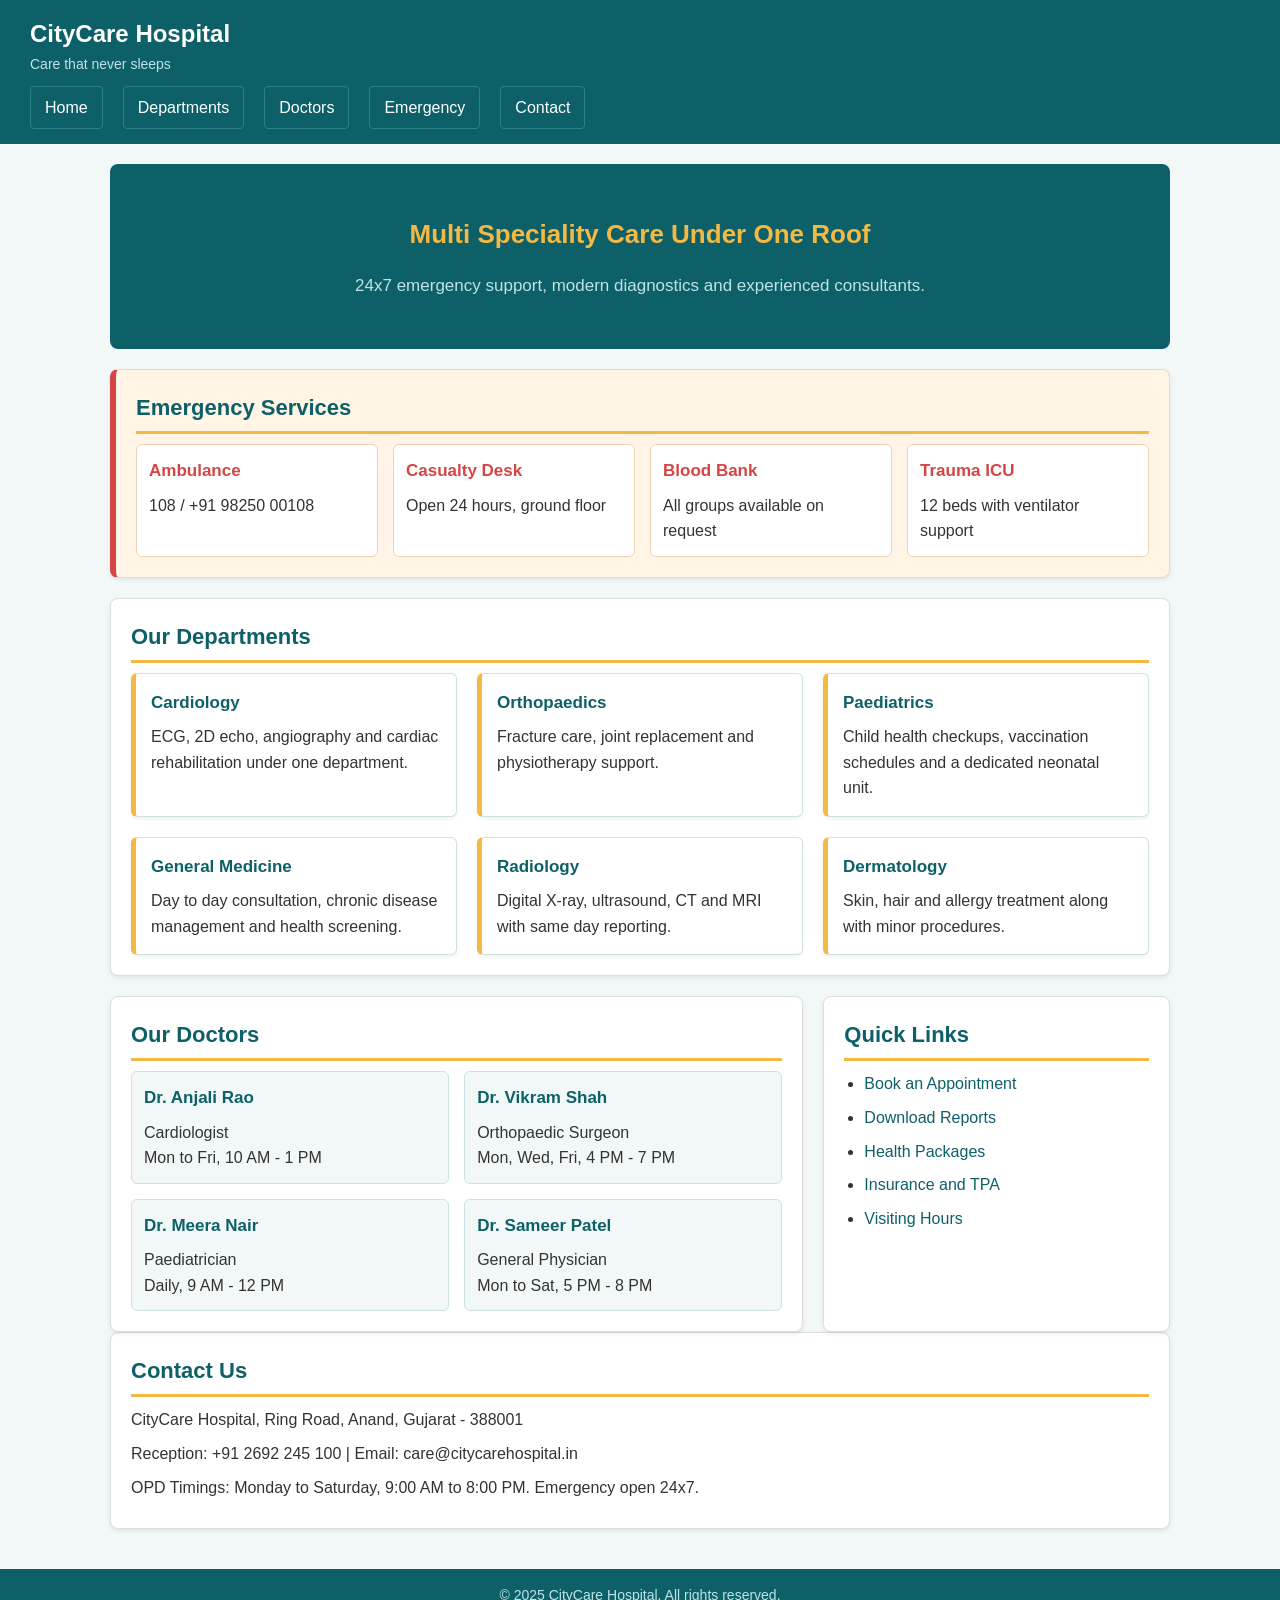
<file: prac-2/supplementary/supp-1-hospital/index.html>
<!DOCTYPE html>
<html lang="en">
<head>
    <meta charset="UTF-8">
    <meta name="viewport" content="width=device-width, initial-scale=1.0">
    <meta name="author" content="CityCare Hospital">
    <meta name="description" content="CityCare Hospital homepage showing departments, doctors, emergency services and contact information.">
    <title>CityCare Hospital | Home</title>
    <link rel="stylesheet" href="style.css">
</head>
<body>

    <header>
        <div class="logo">
            <h1>CityCare Hospital</h1>
            <p>Care that never sleeps</p>
        </div>
        <nav>
            <a href="#home">Home</a>
            <a href="#departments">Departments</a>
            <a href="#doctors">Doctors</a>
            <a href="#emergency">Emergency</a>
            <a href="#contact">Contact</a>
        </nav>
    </header>

    <main>

        <div class="banner">
            <h2>Multi Speciality Care Under One Roof</h2>
            <p>24x7 emergency support, modern diagnostics and experienced consultants.</p>
        </div>

        <section id="emergency" class="emergency-strip">
            <h2>Emergency Services</h2>
            <div class="emergency-row">
                <div class="emergency-box">
                    <h3>Ambulance</h3>
                    <p>108 / +91 98250 00108</p>
                </div>
                <div class="emergency-box">
                    <h3>Casualty Desk</h3>
                    <p>Open 24 hours, ground floor</p>
                </div>
                <div class="emergency-box">
                    <h3>Blood Bank</h3>
                    <p>All groups available on request</p>
                </div>
                <div class="emergency-box">
                    <h3>Trauma ICU</h3>
                    <p>12 beds with ventilator support</p>
                </div>
            </div>
        </section>

        <section id="departments">
            <h2>Our Departments</h2>
            <div class="card-grid">
                <article class="card">
                    <h3>Cardiology</h3>
                    <p>ECG, 2D echo, angiography and cardiac rehabilitation under one department.</p>
                </article>
                <article class="card">
                    <h3>Orthopaedics</h3>
                    <p>Fracture care, joint replacement and physiotherapy support.</p>
                </article>
                <article class="card">
                    <h3>Paediatrics</h3>
                    <p>Child health checkups, vaccination schedules and a dedicated neonatal unit.</p>
                </article>
                <article class="card">
                    <h3>General Medicine</h3>
                    <p>Day to day consultation, chronic disease management and health screening.</p>
                </article>
                <article class="card">
                    <h3>Radiology</h3>
                    <p>Digital X-ray, ultrasound, CT and MRI with same day reporting.</p>
                </article>
                <article class="card">
                    <h3>Dermatology</h3>
                    <p>Skin, hair and allergy treatment along with minor procedures.</p>
                </article>
            </div>
        </section>

        <div class="side-layout">

            <section id="doctors">
                <h2>Our Doctors</h2>
                <div class="doctor-grid">
                    <article class="doctor">
                        <h3>Dr. Anjali Rao</h3>
                        <p>Cardiologist</p>
                        <p>Mon to Fri, 10 AM - 1 PM</p>
                    </article>
                    <article class="doctor">
                        <h3>Dr. Vikram Shah</h3>
                        <p>Orthopaedic Surgeon</p>
                        <p>Mon, Wed, Fri, 4 PM - 7 PM</p>
                    </article>
                    <article class="doctor">
                        <h3>Dr. Meera Nair</h3>
                        <p>Paediatrician</p>
                        <p>Daily, 9 AM - 12 PM</p>
                    </article>
                    <article class="doctor">
                        <h3>Dr. Sameer Patel</h3>
                        <p>General Physician</p>
                        <p>Mon to Sat, 5 PM - 8 PM</p>
                    </article>
                </div>
            </section>

            <aside>
                <h2>Quick Links</h2>
                <ul>
                    <li><a href="#">Book an Appointment</a></li>
                    <li><a href="#">Download Reports</a></li>
                    <li><a href="#">Health Packages</a></li>
                    <li><a href="#">Insurance and TPA</a></li>
                    <li><a href="#">Visiting Hours</a></li>
                </ul>
            </aside>

        </div>

        <section id="contact">
            <h2>Contact Us</h2>
            <p>CityCare Hospital, Ring Road, Anand, Gujarat - 388001</p>
            <p>Reception: +91 2692 245 100 | Email: care@citycarehospital.in</p>
            <p>OPD Timings: Monday to Saturday, 9:00 AM to 8:00 PM. Emergency open 24x7.</p>
        </section>

    </main>

    <footer>
        <p>&copy; 2025 CityCare Hospital. All rights reserved.</p>
    </footer>

</body>
</html>
</file>
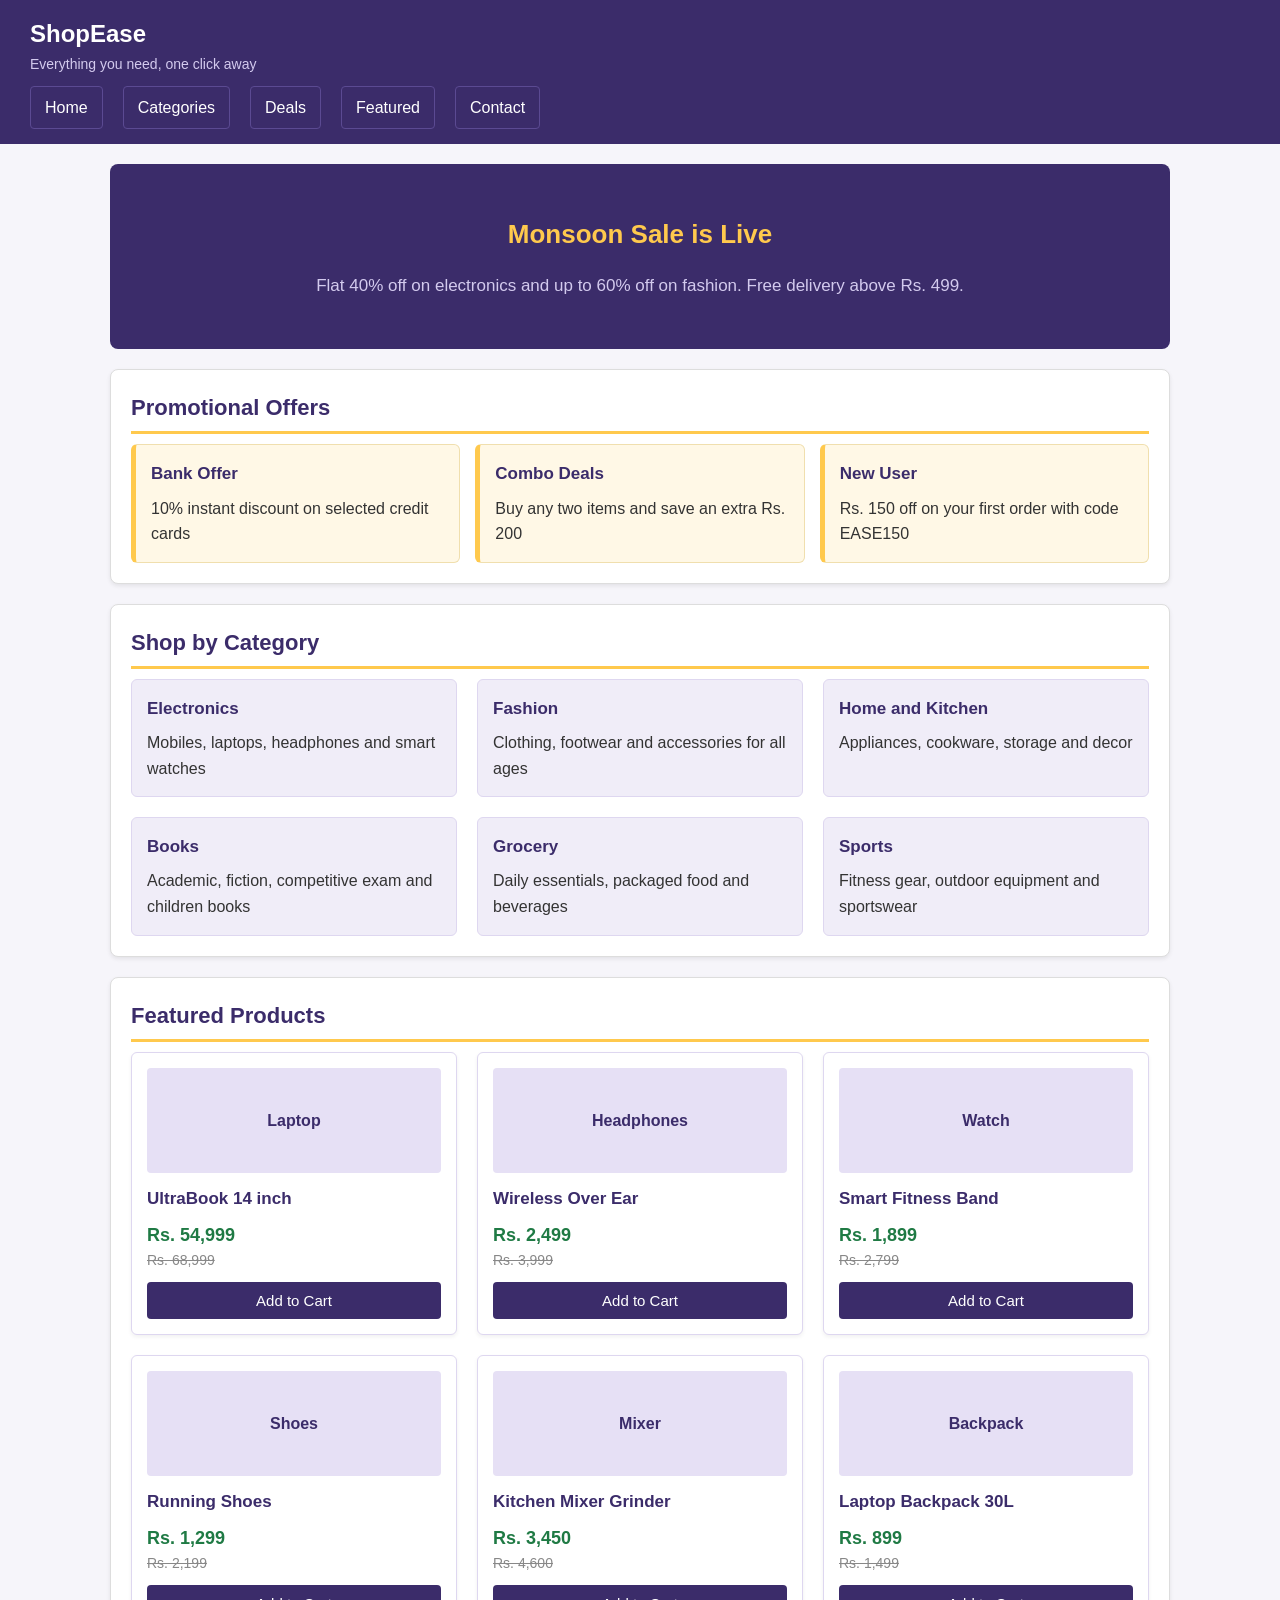
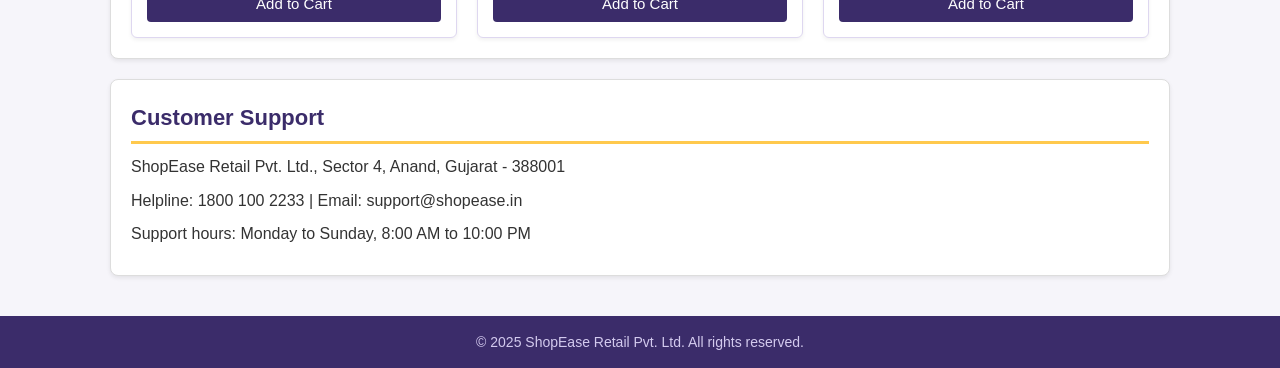
<file: prac-2/supplementary/supp-2-ecommerce/index.html>
<!DOCTYPE html>
<html lang="en">
<head>
    <meta charset="UTF-8">
    <meta name="viewport" content="width=device-width, initial-scale=1.0">
    <meta name="author" content="ShopEase Online Store">
    <meta name="description" content="ShopEase landing page with promotional banners, product categories and featured products built using Flexbox and CSS Grid.">
    <title>ShopEase | Online Store</title>
    <link rel="stylesheet" href="style.css">
</head>
<body>

    <header>
        <div class="logo">
            <h1>ShopEase</h1>
            <p>Everything you need, one click away</p>
        </div>
        <nav>
            <a href="#home">Home</a>
            <a href="#categories">Categories</a>
            <a href="#deals">Deals</a>
            <a href="#featured">Featured</a>
            <a href="#contact">Contact</a>
        </nav>
    </header>

    <main>

        <div class="banner">
            <h2>Monsoon Sale is Live</h2>
            <p>Flat 40% off on electronics and up to 60% off on fashion. Free delivery above Rs. 499.</p>
        </div>

        <section id="deals">
            <h2>Promotional Offers</h2>
            <div class="promo-row">
                <div class="promo-box">
                    <h3>Bank Offer</h3>
                    <p>10% instant discount on selected credit cards</p>
                </div>
                <div class="promo-box">
                    <h3>Combo Deals</h3>
                    <p>Buy any two items and save an extra Rs. 200</p>
                </div>
                <div class="promo-box">
                    <h3>New User</h3>
                    <p>Rs. 150 off on your first order with code EASE150</p>
                </div>
            </div>
        </section>

        <section id="categories">
            <h2>Shop by Category</h2>
            <div class="category-grid">
                <article class="category">
                    <h3>Electronics</h3>
                    <p>Mobiles, laptops, headphones and smart watches</p>
                </article>
                <article class="category">
                    <h3>Fashion</h3>
                    <p>Clothing, footwear and accessories for all ages</p>
                </article>
                <article class="category">
                    <h3>Home and Kitchen</h3>
                    <p>Appliances, cookware, storage and decor</p>
                </article>
                <article class="category">
                    <h3>Books</h3>
                    <p>Academic, fiction, competitive exam and children books</p>
                </article>
                <article class="category">
                    <h3>Grocery</h3>
                    <p>Daily essentials, packaged food and beverages</p>
                </article>
                <article class="category">
                    <h3>Sports</h3>
                    <p>Fitness gear, outdoor equipment and sportswear</p>
                </article>
            </div>
        </section>

        <section id="featured">
            <h2>Featured Products</h2>
            <div class="product-grid">
                <article class="product">
                    <div class="thumb">Laptop</div>
                    <h3>UltraBook 14 inch</h3>
                    <p class="price">Rs. 54,999</p>
                    <p class="old-price">Rs. 68,999</p>
                    <button type="button">Add to Cart</button>
                </article>
                <article class="product">
                    <div class="thumb">Headphones</div>
                    <h3>Wireless Over Ear</h3>
                    <p class="price">Rs. 2,499</p>
                    <p class="old-price">Rs. 3,999</p>
                    <button type="button">Add to Cart</button>
                </article>
                <article class="product">
                    <div class="thumb">Watch</div>
                    <h3>Smart Fitness Band</h3>
                    <p class="price">Rs. 1,899</p>
                    <p class="old-price">Rs. 2,799</p>
                    <button type="button">Add to Cart</button>
                </article>
                <article class="product">
                    <div class="thumb">Shoes</div>
                    <h3>Running Shoes</h3>
                    <p class="price">Rs. 1,299</p>
                    <p class="old-price">Rs. 2,199</p>
                    <button type="button">Add to Cart</button>
                </article>
                <article class="product">
                    <div class="thumb">Mixer</div>
                    <h3>Kitchen Mixer Grinder</h3>
                    <p class="price">Rs. 3,450</p>
                    <p class="old-price">Rs. 4,600</p>
                    <button type="button">Add to Cart</button>
                </article>
                <article class="product">
                    <div class="thumb">Backpack</div>
                    <h3>Laptop Backpack 30L</h3>
                    <p class="price">Rs. 899</p>
                    <p class="old-price">Rs. 1,499</p>
                    <button type="button">Add to Cart</button>
                </article>
            </div>
        </section>

        <section id="contact">
            <h2>Customer Support</h2>
            <p>ShopEase Retail Pvt. Ltd., Sector 4, Anand, Gujarat - 388001</p>
            <p>Helpline: 1800 100 2233 | Email: support@shopease.in</p>
            <p>Support hours: Monday to Sunday, 8:00 AM to 10:00 PM</p>
        </section>

    </main>

    <footer>
        <p>&copy; 2025 ShopEase Retail Pvt. Ltd. All rights reserved.</p>
    </footer>

</body>
</html>
</file>
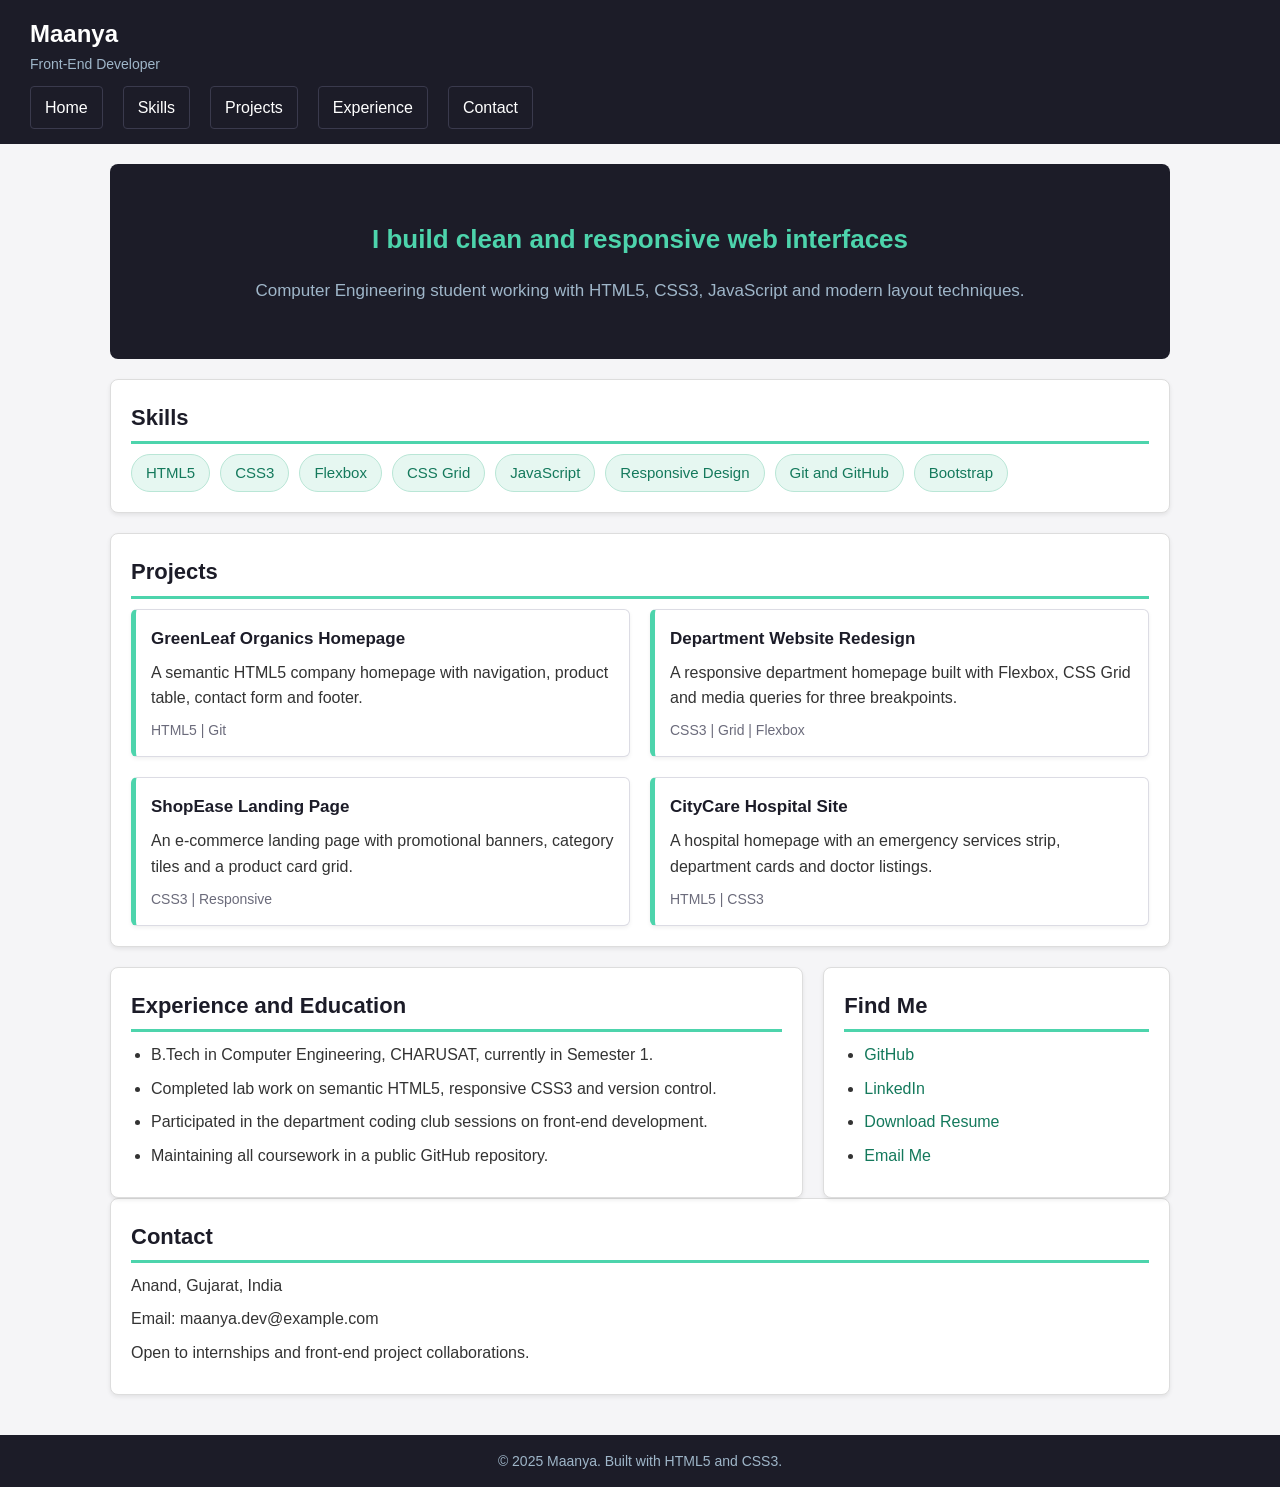
<file: prac-2/supplementary/supp-3-portfolio/index.html>
<!DOCTYPE html>
<html lang="en">
<head>
    <meta charset="UTF-8">
    <meta name="viewport" content="width=device-width, initial-scale=1.0">
    <meta name="author" content="Maanya">
    <meta name="description" content="Responsive portfolio webpage of a software developer showing skills, projects, experience and contact details.">
    <title>Maanya | Developer Portfolio</title>
    <link rel="stylesheet" href="style.css">
</head>
<body>

    <header>
        <div class="logo">
            <h1>Maanya</h1>
            <p>Front-End Developer</p>
        </div>
        <nav>
            <a href="#home">Home</a>
            <a href="#skills">Skills</a>
            <a href="#projects">Projects</a>
            <a href="#experience">Experience</a>
            <a href="#contact">Contact</a>
        </nav>
    </header>

    <main>

        <div class="banner">
            <h2>I build clean and responsive web interfaces</h2>
            <p>Computer Engineering student working with HTML5, CSS3, JavaScript and modern layout techniques.</p>
        </div>

        <section id="skills">
            <h2>Skills</h2>
            <div class="skill-row">
                <span class="skill">HTML5</span>
                <span class="skill">CSS3</span>
                <span class="skill">Flexbox</span>
                <span class="skill">CSS Grid</span>
                <span class="skill">JavaScript</span>
                <span class="skill">Responsive Design</span>
                <span class="skill">Git and GitHub</span>
                <span class="skill">Bootstrap</span>
            </div>
        </section>

        <section id="projects">
            <h2>Projects</h2>
            <div class="project-grid">
                <article class="project">
                    <h3>GreenLeaf Organics Homepage</h3>
                    <p>A semantic HTML5 company homepage with navigation, product table, contact form and footer.</p>
                    <p class="tags">HTML5 | Git</p>
                </article>
                <article class="project">
                    <h3>Department Website Redesign</h3>
                    <p>A responsive department homepage built with Flexbox, CSS Grid and media queries for three breakpoints.</p>
                    <p class="tags">CSS3 | Grid | Flexbox</p>
                </article>
                <article class="project">
                    <h3>ShopEase Landing Page</h3>
                    <p>An e-commerce landing page with promotional banners, category tiles and a product card grid.</p>
                    <p class="tags">CSS3 | Responsive</p>
                </article>
                <article class="project">
                    <h3>CityCare Hospital Site</h3>
                    <p>A hospital homepage with an emergency services strip, department cards and doctor listings.</p>
                    <p class="tags">HTML5 | CSS3</p>
                </article>
            </div>
        </section>

        <div class="side-layout">

            <section id="experience">
                <h2>Experience and Education</h2>
                <ul>
                    <li>B.Tech in Computer Engineering, CHARUSAT, currently in Semester 1.</li>
                    <li>Completed lab work on semantic HTML5, responsive CSS3 and version control.</li>
                    <li>Participated in the department coding club sessions on front-end development.</li>
                    <li>Maintaining all coursework in a public GitHub repository.</li>
                </ul>
            </section>

            <aside>
                <h2>Find Me</h2>
                <ul>
                    <li><a href="https://github.com/maanya145">GitHub</a></li>
                    <li><a href="#">LinkedIn</a></li>
                    <li><a href="#">Download Resume</a></li>
                    <li><a href="#contact">Email Me</a></li>
                </ul>
            </aside>

        </div>

        <section id="contact">
            <h2>Contact</h2>
            <p>Anand, Gujarat, India</p>
            <p>Email: maanya.dev@example.com</p>
            <p>Open to internships and front-end project collaborations.</p>
        </section>

    </main>

    <footer>
        <p>&copy; 2025 Maanya. Built with HTML5 and CSS3.</p>
    </footer>

</body>
</html>
</file>
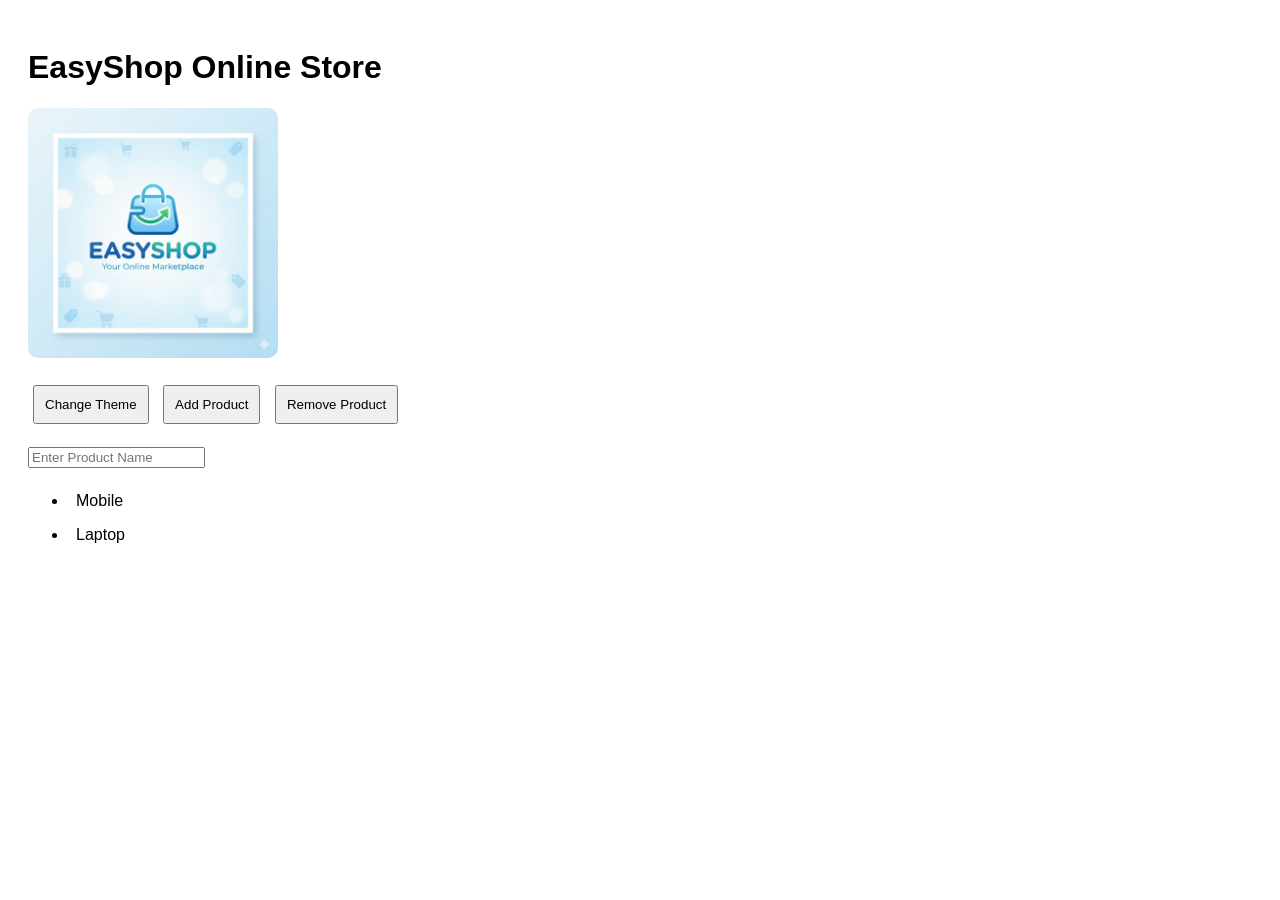
<file: prac-4/prac-4.html>
<!DOCTYPE html>
<html lang="en">

<head>
    <meta charset="UTF-8">
    <meta name="viewport" content="width=device-width, initial-scale=1.0">
    <title>EasyShop Online Store</title>
    <link rel="stylesheet" href="style.css">
</head>
<body>
        <h1 id="title">EasyShop Online Store</h1>
        <img src="banner.png" id="productImage" width="250">
        <br><br>
        <button id="themeBtn">Change Theme</button>
        <button id="addBtn">Add Product</button>
        <button id="removeBtn">Remove Product</button>
        <br><br>
        <input type="text" id="productName" placeholder="Enter Product Name">
        <p id="message"></p>
        <ul id="productList">
        <li>Mobile</li>
        <li>Laptop</li>
        </ul>
        <script src="script.js"></script>

</body>

</html>
</file>
<file: prac-1/style.css>
body {
            font-family: Arial, Helvetica, sans-serif;
            background-color: #f4f8f4;
            color: #333333;
            margin: 0;
            line-height: 1.6;
        }

        header {
            background-color: #2e7d32;
            color: white;
            text-align: center;
            padding: 25px 20px;
        }

        header p {
            color: #e8f5e9;
        }

        nav {
            background-color: #1b5e20;
            text-align: center;
            padding: 10px;
        }

        nav ul {
            list-style: none;
            margin: 0;
            padding: 0;
        }

        nav li {
            display: inline;
            margin: 0 8px;
        }

        nav a {
            color: white;
            text-decoration: none;
            padding: 8px 12px;
            border-radius: 4px;
        }

        nav a:hover {
            background-color: #2e7d32;
        }

        main {
            max-width: 900px;
            margin: 20px auto;
            padding: 0 15px;
        }

        section, aside {
            background-color: white;
            border: 1px solid #dde8dd;
            border-radius: 6px;
            padding: 20px;
            margin-bottom: 20px;
            box-shadow: 0 2px 4px rgba(0, 0, 0, 0.08);
        }

        h2 {
            color: #2e7d32;
            border-bottom: 2px solid #a5d6a7;
            padding-bottom: 6px;
        }

        .banner {
            background-color: #66bb6a;
            color: white;
            text-align: center;
            font-size: 20px;
            padding: 40px 20px;
        }

        table {
            border-collapse: collapse;
            width: 100%;
        }

        th, td {
            border: 1px solid #c8e6c9;
            padding: 8px;
            text-align: left;
        }

        th {
            background-color: #e8f5e9;
        }

        footer {
            background-color: #1b5e20;
            color: #e8f5e9;
            text-align: center;
            padding: 15px;
        }
</file>
<file: prac-2/style.css>
* {
    margin: 0;
    padding: 0;
    box-sizing: border-box;
}

body {
    font-family: Arial, Helvetica, sans-serif;
    background-color: #f4f6f9;
    color: #333333;
    line-height: 1.6;
}

header {
    background-color: #1f3a63;
    color: white;
    padding: 15px 30px;
}

.logo h1 {
    font-size: 24px;
    color: #ffffff;
}

.logo p {
    font-size: 14px;
    color: #c9d6ea;
}

nav {
    display: flex;
    flex-wrap: wrap;
    gap: 20px;
    margin-top: 10px;
}

nav a {
    color: white;
    text-decoration: none;
    padding: 8px 14px;
    border: 1px solid #3a5a8c;
    border-radius: 4px;
}

nav a:hover {
    background-color: #2c4a77;
    border-color: #ffffff;
}

.banner {
    background-color: #1f3a63;
    color: white;
    text-align: center;
    padding: 50px 20px;
    margin-bottom: 20px;
    border-radius: 8px;
}

.banner h2 {
    color: #e8a13a;
    border-bottom: none;
    font-size: 26px;
}

.banner p {
    font-size: 17px;
    color: #c9d6ea;
}

main {
    max-width: 1100px;
    margin: 0 auto;
    padding: 20px;
}

section, aside {
    background-color: white;
    border: 1px solid #dddddd;
    border-radius: 8px;
    padding: 20px;
    margin-bottom: 20px;
    box-shadow: 0 2px 4px rgba(0, 0, 0, 0.08);
}

h2 {
    color: #1f3a63;
    font-size: 22px;
    margin-bottom: 10px;
    border-bottom: 3px solid #e8a13a;
    padding-bottom: 6px;
}

h3 {
    color: #1f3a63;
    font-size: 17px;
    margin-bottom: 8px;
}

#about {
    background-color: #eef3fa;
}

#about p {
    margin-bottom: 10px;
}

.card-grid {
    display: grid;
    grid-template-columns: repeat(2, 1fr);
    gap: 20px;
}

.card {
    background-color: #ffffff;
    border: 1px solid #d5dce6;
    border-left: 5px solid #e8a13a;
    border-radius: 6px;
    padding: 15px;
    box-shadow: 0 2px 4px rgba(0, 0, 0, 0.06);
}

.card:hover {
    border-left-color: #1f3a63;
}

.side-layout {
    display: grid;
    grid-template-columns: 2fr 1fr;
    gap: 20px;
}

.side-layout section, .side-layout aside {
    margin-bottom: 0;
}

ul {
    padding-left: 20px;
}

li {
    margin-bottom: 8px;
}

aside a {
    color: #1f3a63;
    text-decoration: none;
}

aside a:hover {
    text-decoration: underline;
    color: #e8a13a;
}

#contact p {
    margin-bottom: 8px;
}

footer {
    background-color: #1f3a63;
    color: #c9d6ea;
    text-align: center;
    padding: 15px;
    font-size: 14px;
}

@media (max-width: 768px) {

    nav {
        flex-direction: column;
        gap: 8px;
    }

    .card-grid {
        grid-template-columns: 1fr;
    }

    .side-layout {
        grid-template-columns: 1fr;
    }

    main {
        padding: 12px;
    }

    .logo h1 {
        font-size: 20px;
    }
}

@media (max-width: 480px) {

    body {
        font-size: 15px;
    }

    header {
        padding: 12px;
    }

    section, aside {
        padding: 12px;
    }

    h2 {
        font-size: 19px;
    }
}
</file>
<file: prac-3/style.css>
body {
    font-family: Arial, sans-serif;
    margin: 0;
    background-color: #f2f2f2;
}

.container {
    width: 80%;
    max-width: 800px;
    margin: 30px auto;
}

h1,
h2 {
    text-align: center;
}

.card,
.result {
    background-color: white;
    padding: 20px;
    margin-top: 20px;
    border-radius: 8px;
}

label {
    display: block;
    margin-top: 10px;
}

input,
select {
    width: 95%;
    padding: 10px;
    margin-top: 5px;
}

button {
    padding: 10px 15px;
    margin-top: 15px;
    margin-right: 10px;
    cursor: pointer;
}

table {
    width: 100%;
    margin-top: 15px;
    border-collapse: collapse;
}

th,
td {
    padding: 10px;
    text-align: center;
}
</file>
<file: prac-6/style.css>
* {
    box-sizing: border-box;
    margin: 0;
    padding: 0;
}

body {
    font-family: Arial, sans-serif;
    background-color: #f5f7fa;
    color: #222;
    transition: 0.3s;
}

header {
    background-color: #0066cc;
    color: white;
    padding: 20px;
    text-align: center;
}

nav {
    margin-top: 15px;
}

nav a {
    color: white;
    text-decoration: none;
    margin: 0 15px;
}

main {
    width: 90%;
    max-width: 1100px;
    margin: auto;
}

section {
    margin: 30px 0;
    padding: 25px;
    background-color: white;
    border-radius: 10px;
    box-shadow: 0 2px 8px #ccc;
}

.hero {
    text-align: center;
}

.hero h2 {
    margin-bottom: 10px;
}

#offer {
    margin-top: 20px;
    padding: 15px;
    background-color: #ffe082;
    font-weight: bold;
    border-radius: 8px;
}

button {
    padding: 10px 18px;
    border: none;
    border-radius: 6px;
    background-color: #0066cc;
    color: white;
    cursor: pointer;
    margin: 10px 0;
}

button:hover {
    background-color: #004c99;
}

#packageContainer {
    display: grid;
    grid-template-columns: repeat(auto-fit, minmax(230px, 1fr));
    gap: 20px;
    margin-top: 20px;
}

.package {
    padding: 20px;
    border: 1px solid #ddd;
    border-radius: 10px;
    background-color: #fafafa;
}

.package h3 {
    color: #0066cc;
    margin-bottom: 10px;
}

.package p {
    margin: 8px 0;
}

select {
    padding: 10px;
    width: 200px;
    border-radius: 5px;
    border: 1px solid #aaa;
}

.dark {
    background-color: #222;
    color: white;
}

.dark section {
    background-color: #333;
    color: white;
}

.dark .package {
    background-color: #444;
}

footer {
    text-align: center;
    background-color: #0066cc;
    color: white;
    padding: 20px;
    margin-top: 30px;
}

@media (max-width: 600px) {

    nav a {
        display: block;
        margin: 8px;
    }

    main {
        width: 95%;
    }

    select {
        width: 100%;
    }
}
</file>
<file: prac-1/supplementary/supp-1-college-department/style.css>
body {
            font-family: Arial, Helvetica, sans-serif;
            background-color: #f3f6fb;
            color: #333333;
            margin: 0;
            line-height: 1.6;
        }

        header {
            background-color: #1a4f8b;
            color: white;
            text-align: center;
            padding: 25px 20px;
        }

        header p {
            color: #e3edf9;
        }

        nav {
            background-color: #123a66;
            text-align: center;
            padding: 10px;
        }

        nav ul {
            list-style: none;
            margin: 0;
            padding: 0;
        }

        nav li {
            display: inline;
            margin: 0 8px;
        }

        nav a {
            color: white;
            text-decoration: none;
            padding: 8px 12px;
            border-radius: 4px;
        }

        nav a:hover {
            background-color: #1a4f8b;
        }

        main {
            max-width: 900px;
            margin: 20px auto;
            padding: 0 15px;
        }

        section, aside {
            background-color: white;
            border: 1px solid #d9e3f0;
            border-radius: 6px;
            padding: 20px;
            margin-bottom: 20px;
            box-shadow: 0 2px 4px rgba(0, 0, 0, 0.08);
        }

        h2 {
            color: #1a4f8b;
            border-bottom: 2px solid #a8c6e8;
            padding-bottom: 6px;
        }

        .banner {
            background-color: #3d7ebf;
            color: white;
            text-align: center;
            font-size: 20px;
            padding: 40px 20px;
        }

        table {
            border-collapse: collapse;
            width: 100%;
        }

        th, td {
            border: 1px solid #cfe0f2;
            padding: 8px;
            text-align: left;
        }

        th {
            background-color: #e3edf9;
        }

        footer {
            background-color: #123a66;
            color: #e3edf9;
            text-align: center;
            padding: 15px;
        }
</file>
<file: prac-1/supplementary/supp-2-ngo/style.css>
body {
            font-family: Arial, Helvetica, sans-serif;
            background-color: #fdf6f0;
            color: #333333;
            margin: 0;
            line-height: 1.6;
        }

        header {
            background-color: #b3541e;
            color: white;
            text-align: center;
            padding: 25px 20px;
        }

        header p {
            color: #fbe9dc;
        }

        nav {
            background-color: #8a3d13;
            text-align: center;
            padding: 10px;
        }

        nav ul {
            list-style: none;
            margin: 0;
            padding: 0;
        }

        nav li {
            display: inline;
            margin: 0 8px;
        }

        nav a {
            color: white;
            text-decoration: none;
            padding: 8px 12px;
            border-radius: 4px;
        }

        nav a:hover {
            background-color: #b3541e;
        }

        main {
            max-width: 900px;
            margin: 20px auto;
            padding: 0 15px;
        }

        section, aside {
            background-color: white;
            border: 1px solid #f0ded0;
            border-radius: 6px;
            padding: 20px;
            margin-bottom: 20px;
            box-shadow: 0 2px 4px rgba(0, 0, 0, 0.08);
        }

        h2 {
            color: #b3541e;
            border-bottom: 2px solid #e8b891;
            padding-bottom: 6px;
        }

        .banner {
            background-color: #d97a34;
            color: white;
            text-align: center;
            font-size: 20px;
            padding: 40px 20px;
        }

        table {
            border-collapse: collapse;
            width: 100%;
        }

        th, td {
            border: 1px solid #f2d9c4;
            padding: 8px;
            text-align: left;
        }

        th {
            background-color: #fbe9dc;
        }

        footer {
            background-color: #8a3d13;
            color: #fbe9dc;
            text-align: center;
            padding: 15px;
        }
</file>
<file: prac-2/supplementary/supp-1-hospital/style.css>
* {
    margin: 0;
    padding: 0;
    box-sizing: border-box;
}

body {
    font-family: Arial, Helvetica, sans-serif;
    background-color: #f2f8f8;
    color: #333333;
    line-height: 1.6;
}

header {
    background-color: #0d6068;
    color: white;
    padding: 15px 30px;
}

.logo h1 {
    font-size: 24px;
    color: #ffffff;
}

.logo p {
    font-size: 14px;
    color: #bfe3e5;
}

nav {
    display: flex;
    flex-wrap: wrap;
    gap: 20px;
    margin-top: 10px;
}

nav a {
    color: white;
    text-decoration: none;
    padding: 8px 14px;
    border: 1px solid #2b8189;
    border-radius: 4px;
}

nav a:hover {
    background-color: #147d86;
    border-color: #ffffff;
}

.banner {
    background-color: #0d6068;
    color: white;
    text-align: center;
    padding: 50px 20px;
    margin-bottom: 20px;
    border-radius: 8px;
}

.banner h2 {
    color: #f4b942;
    border-bottom: none;
    font-size: 26px;
}

.banner p {
    font-size: 17px;
    color: #bfe3e5;
}

main {
    max-width: 1100px;
    margin: 0 auto;
    padding: 20px;
}

section, aside {
    background-color: white;
    border: 1px solid #dddddd;
    border-radius: 8px;
    padding: 20px;
    margin-bottom: 20px;
    box-shadow: 0 2px 4px rgba(0, 0, 0, 0.08);
}

h2 {
    color: #0d6068;
    font-size: 22px;
    margin-bottom: 10px;
    border-bottom: 3px solid #f4b942;
    padding-bottom: 6px;
}

h3 {
    color: #0d6068;
    font-size: 17px;
    margin-bottom: 8px;
}

/* Emergency strip laid out with Flexbox */
.emergency-strip {
    background-color: #fff4e5;
    border-left: 6px solid #d64545;
}

.emergency-row {
    display: flex;
    flex-wrap: wrap;
    gap: 15px;
}

.emergency-box {
    flex: 1 1 200px;
    background-color: #ffffff;
    border: 1px solid #f0d3b5;
    border-radius: 6px;
    padding: 12px;
}

.emergency-box h3 {
    color: #d64545;
}

/* Department cards laid out with CSS Grid */
.card-grid {
    display: grid;
    grid-template-columns: repeat(3, 1fr);
    gap: 20px;
}

.card {
    background-color: #ffffff;
    border: 1px solid #cfe2e3;
    border-left: 5px solid #f4b942;
    border-radius: 6px;
    padding: 15px;
    box-shadow: 0 2px 4px rgba(0, 0, 0, 0.06);
}

.card:hover {
    border-left-color: #0d6068;
}

.side-layout {
    display: grid;
    grid-template-columns: 2fr 1fr;
    gap: 20px;
}

.side-layout section, .side-layout aside {
    margin-bottom: 0;
}

.doctor-grid {
    display: grid;
    grid-template-columns: repeat(2, 1fr);
    gap: 15px;
}

.doctor {
    background-color: #f2f8f8;
    border: 1px solid #cfe2e3;
    border-radius: 6px;
    padding: 12px;
}

ul {
    padding-left: 20px;
}

li {
    margin-bottom: 8px;
}

aside a {
    color: #0d6068;
    text-decoration: none;
}

aside a:hover {
    text-decoration: underline;
    color: #d64545;
}

#contact p {
    margin-bottom: 8px;
}

footer {
    background-color: #0d6068;
    color: #bfe3e5;
    text-align: center;
    padding: 15px;
    font-size: 14px;
}

@media (max-width: 992px) {

    .card-grid {
        grid-template-columns: repeat(2, 1fr);
    }
}

@media (max-width: 768px) {

    nav {
        flex-direction: column;
        gap: 8px;
    }

    .card-grid,
    .doctor-grid {
        grid-template-columns: 1fr;
    }

    .side-layout {
        grid-template-columns: 1fr;
    }

    main {
        padding: 12px;
    }

    .logo h1 {
        font-size: 20px;
    }
}

@media (max-width: 480px) {

    body {
        font-size: 15px;
    }

    header {
        padding: 12px;
    }

    section, aside {
        padding: 12px;
    }

    h2 {
        font-size: 19px;
    }

    .emergency-box {
        flex: 1 1 100%;
    }
}
</file>
<file: prac-2/supplementary/supp-2-ecommerce/style.css>
* {
    margin: 0;
    padding: 0;
    box-sizing: border-box;
}

body {
    font-family: Arial, Helvetica, sans-serif;
    background-color: #f6f5fa;
    color: #333333;
    line-height: 1.6;
}

header {
    background-color: #3b2c6a;
    color: white;
    padding: 15px 30px;
}

.logo h1 {
    font-size: 24px;
    color: #ffffff;
}

.logo p {
    font-size: 14px;
    color: #d3caee;
}

nav {
    display: flex;
    flex-wrap: wrap;
    gap: 20px;
    margin-top: 10px;
}

nav a {
    color: white;
    text-decoration: none;
    padding: 8px 14px;
    border: 1px solid #5b4a92;
    border-radius: 4px;
}

nav a:hover {
    background-color: #4c3b85;
    border-color: #ffffff;
}

.banner {
    background-color: #3b2c6a;
    color: white;
    text-align: center;
    padding: 50px 20px;
    margin-bottom: 20px;
    border-radius: 8px;
}

.banner h2 {
    color: #ffc94d;
    border-bottom: none;
    font-size: 26px;
}

.banner p {
    font-size: 17px;
    color: #d3caee;
}

main {
    max-width: 1100px;
    margin: 0 auto;
    padding: 20px;
}

section {
    background-color: white;
    border: 1px solid #dddddd;
    border-radius: 8px;
    padding: 20px;
    margin-bottom: 20px;
    box-shadow: 0 2px 4px rgba(0, 0, 0, 0.08);
}

h2 {
    color: #3b2c6a;
    font-size: 22px;
    margin-bottom: 10px;
    border-bottom: 3px solid #ffc94d;
    padding-bottom: 6px;
}

h3 {
    color: #3b2c6a;
    font-size: 17px;
    margin-bottom: 8px;
}

/* Promotional banners laid out with Flexbox */
.promo-row {
    display: flex;
    flex-wrap: wrap;
    gap: 15px;
}

.promo-box {
    flex: 1 1 250px;
    background-color: #fff8e6;
    border: 1px solid #f0dfae;
    border-left: 5px solid #ffc94d;
    border-radius: 6px;
    padding: 15px;
}

/* Category and product listings laid out with CSS Grid */
.category-grid {
    display: grid;
    grid-template-columns: repeat(3, 1fr);
    gap: 20px;
}

.category {
    background-color: #f0edf8;
    border: 1px solid #ded7f0;
    border-radius: 6px;
    padding: 15px;
}

.category:hover {
    background-color: #e6e0f5;
}

.product-grid {
    display: grid;
    grid-template-columns: repeat(3, 1fr);
    gap: 20px;
}

.product {
    display: flex;
    flex-direction: column;
    background-color: #ffffff;
    border: 1px solid #ded7f0;
    border-radius: 6px;
    padding: 15px;
    box-shadow: 0 2px 4px rgba(0, 0, 0, 0.06);
}

.thumb {
    background-color: #e6e0f5;
    color: #3b2c6a;
    text-align: center;
    padding: 40px 10px;
    border-radius: 4px;
    margin-bottom: 12px;
    font-weight: bold;
}

.price {
    color: #1f7a44;
    font-weight: bold;
    font-size: 18px;
}

.old-price {
    color: #888888;
    text-decoration: line-through;
    font-size: 14px;
    margin-bottom: 10px;
}

.product button {
    margin-top: auto;
    background-color: #3b2c6a;
    color: #ffffff;
    border: none;
    border-radius: 4px;
    padding: 10px;
    cursor: pointer;
    font-size: 15px;
}

.product button:hover {
    background-color: #ffc94d;
    color: #3b2c6a;
}

#contact p {
    margin-bottom: 8px;
}

footer {
    background-color: #3b2c6a;
    color: #d3caee;
    text-align: center;
    padding: 15px;
    font-size: 14px;
}

@media (max-width: 992px) {

    .category-grid,
    .product-grid {
        grid-template-columns: repeat(2, 1fr);
    }
}

@media (max-width: 768px) {

    nav {
        flex-direction: column;
        gap: 8px;
    }

    .category-grid,
    .product-grid {
        grid-template-columns: 1fr;
    }

    main {
        padding: 12px;
    }

    .logo h1 {
        font-size: 20px;
    }
}

@media (max-width: 480px) {

    body {
        font-size: 15px;
    }

    header {
        padding: 12px;
    }

    section {
        padding: 12px;
    }

    h2 {
        font-size: 19px;
    }

    .promo-box {
        flex: 1 1 100%;
    }
}
</file>
<file: prac-2/supplementary/supp-3-portfolio/style.css>
* {
    margin: 0;
    padding: 0;
    box-sizing: border-box;
}

body {
    font-family: Arial, Helvetica, sans-serif;
    background-color: #f5f5f7;
    color: #333333;
    line-height: 1.6;
}

header {
    background-color: #1c1c28;
    color: white;
    padding: 15px 30px;
}

.logo h1 {
    font-size: 24px;
    color: #ffffff;
}

.logo p {
    font-size: 14px;
    color: #9fb6c9;
}

nav {
    display: flex;
    flex-wrap: wrap;
    gap: 20px;
    margin-top: 10px;
}

nav a {
    color: white;
    text-decoration: none;
    padding: 8px 14px;
    border: 1px solid #3a3a4d;
    border-radius: 4px;
}

nav a:hover {
    background-color: #2c2c3d;
    border-color: #4dd4ac;
}

.banner {
    background-color: #1c1c28;
    color: white;
    text-align: center;
    padding: 55px 20px;
    margin-bottom: 20px;
    border-radius: 8px;
}

.banner h2 {
    color: #4dd4ac;
    border-bottom: none;
    font-size: 26px;
}

.banner p {
    font-size: 17px;
    color: #9fb6c9;
}

main {
    max-width: 1100px;
    margin: 0 auto;
    padding: 20px;
}

section, aside {
    background-color: white;
    border: 1px solid #dddddd;
    border-radius: 8px;
    padding: 20px;
    margin-bottom: 20px;
    box-shadow: 0 2px 4px rgba(0, 0, 0, 0.08);
}

h2 {
    color: #1c1c28;
    font-size: 22px;
    margin-bottom: 10px;
    border-bottom: 3px solid #4dd4ac;
    padding-bottom: 6px;
}

h3 {
    color: #1c1c28;
    font-size: 17px;
    margin-bottom: 8px;
}

/* Skill chips laid out with Flexbox */
.skill-row {
    display: flex;
    flex-wrap: wrap;
    gap: 10px;
}

.skill {
    background-color: #e6f7f1;
    color: #14795c;
    border: 1px solid #b9e6d6;
    border-radius: 20px;
    padding: 6px 14px;
    font-size: 15px;
}

/* Project cards laid out with CSS Grid */
.project-grid {
    display: grid;
    grid-template-columns: repeat(2, 1fr);
    gap: 20px;
}

.project {
    background-color: #ffffff;
    border: 1px solid #dcdce4;
    border-left: 5px solid #4dd4ac;
    border-radius: 6px;
    padding: 15px;
    box-shadow: 0 2px 4px rgba(0, 0, 0, 0.06);
}

.project:hover {
    border-left-color: #1c1c28;
}

.tags {
    color: #6b6b7b;
    font-size: 14px;
    margin-top: 8px;
}

.side-layout {
    display: grid;
    grid-template-columns: 2fr 1fr;
    gap: 20px;
}

.side-layout section, .side-layout aside {
    margin-bottom: 0;
}

ul {
    padding-left: 20px;
}

li {
    margin-bottom: 8px;
}

aside a {
    color: #14795c;
    text-decoration: none;
}

aside a:hover {
    text-decoration: underline;
    color: #1c1c28;
}

#contact p {
    margin-bottom: 8px;
}

footer {
    background-color: #1c1c28;
    color: #9fb6c9;
    text-align: center;
    padding: 15px;
    font-size: 14px;
}

@media (max-width: 768px) {

    nav {
        flex-direction: column;
        gap: 8px;
    }

    .project-grid {
        grid-template-columns: 1fr;
    }

    .side-layout {
        grid-template-columns: 1fr;
    }

    main {
        padding: 12px;
    }

    .logo h1 {
        font-size: 20px;
    }
}

@media (max-width: 480px) {

    body {
        font-size: 15px;
    }

    header {
        padding: 12px;
    }

    section, aside {
        padding: 12px;
    }

    h2 {
        font-size: 19px;
    }

    .banner {
        padding: 35px 15px;
    }
}
</file>
<file: prac-4/style.css>
body{
    font-family:Arial;
    padding:20px;
    background:white;
    transition:0.5s;
}

.dark{
    background:#222;
    color:white;
}

button{
    padding:10px;
    margin:5px;
    cursor:pointer;
}

img{
    border-radius:10px;
}

li{
    padding:8px;
}
</file>
